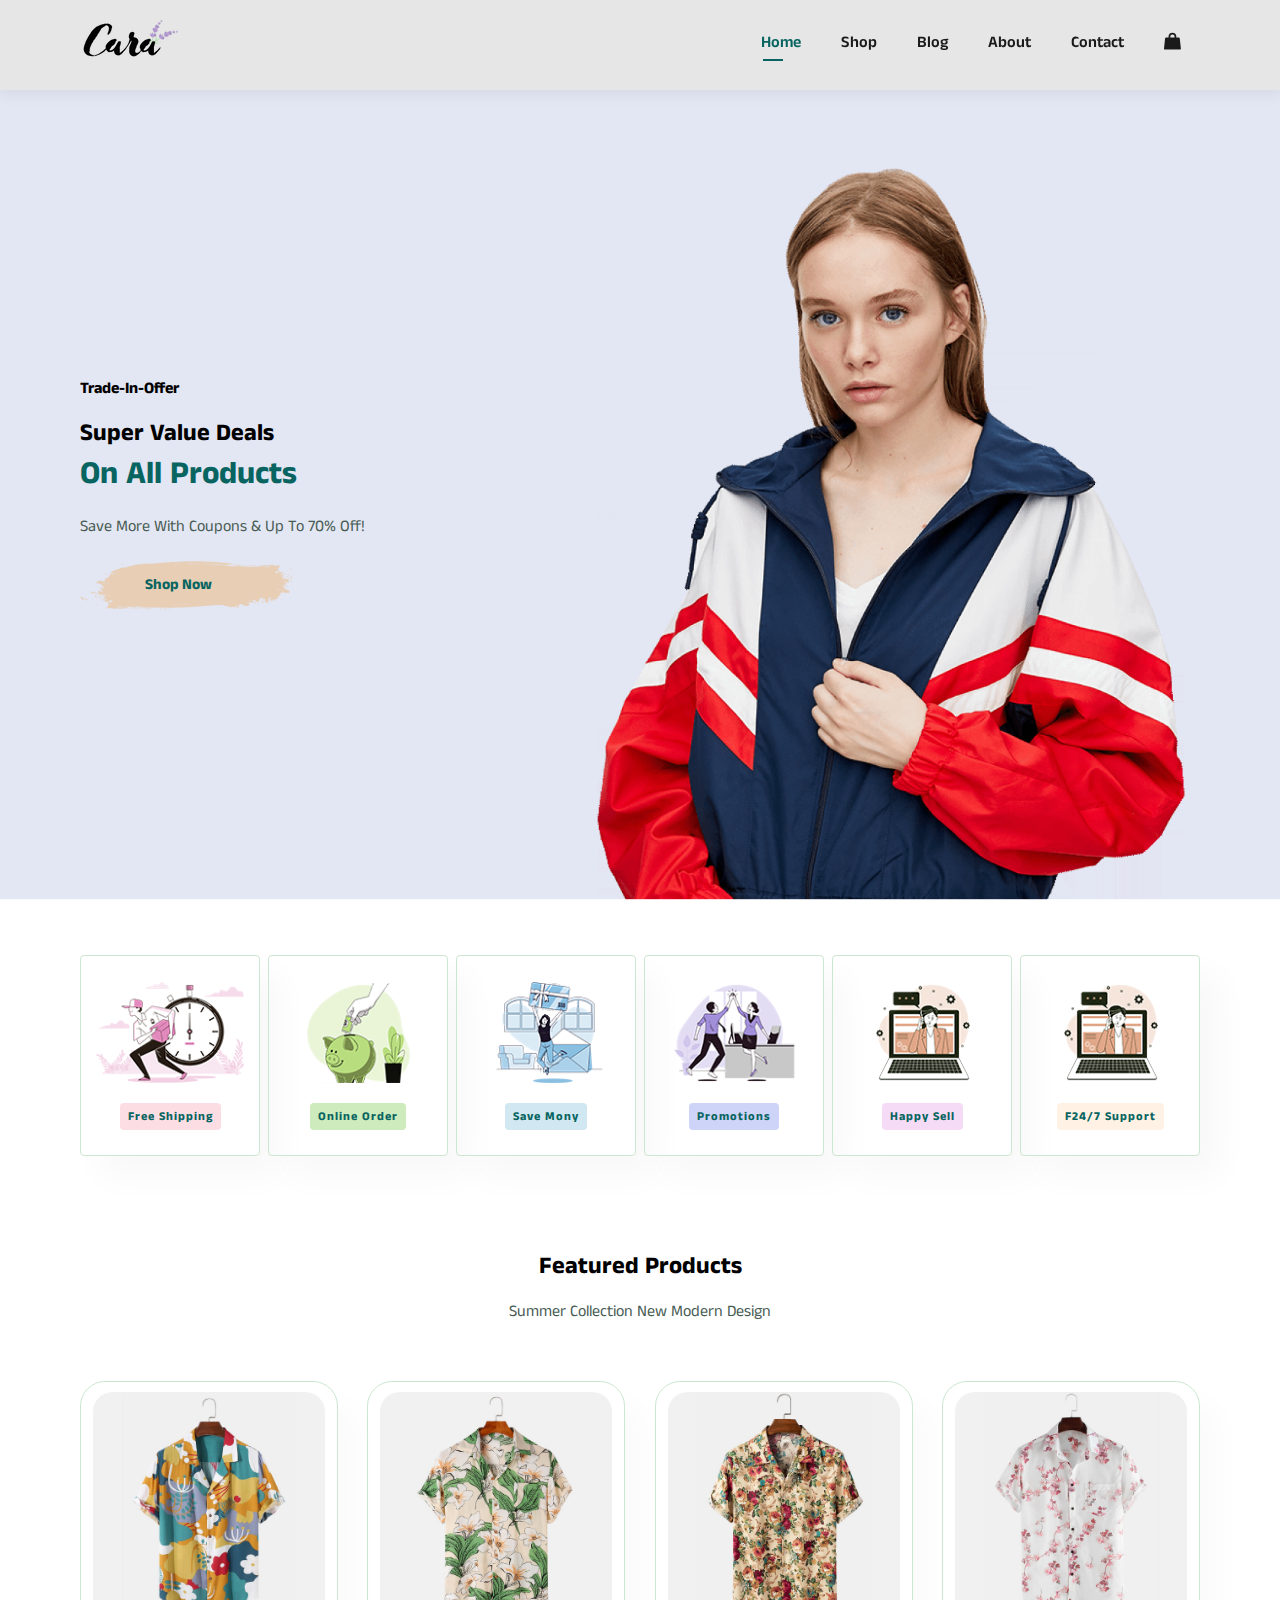
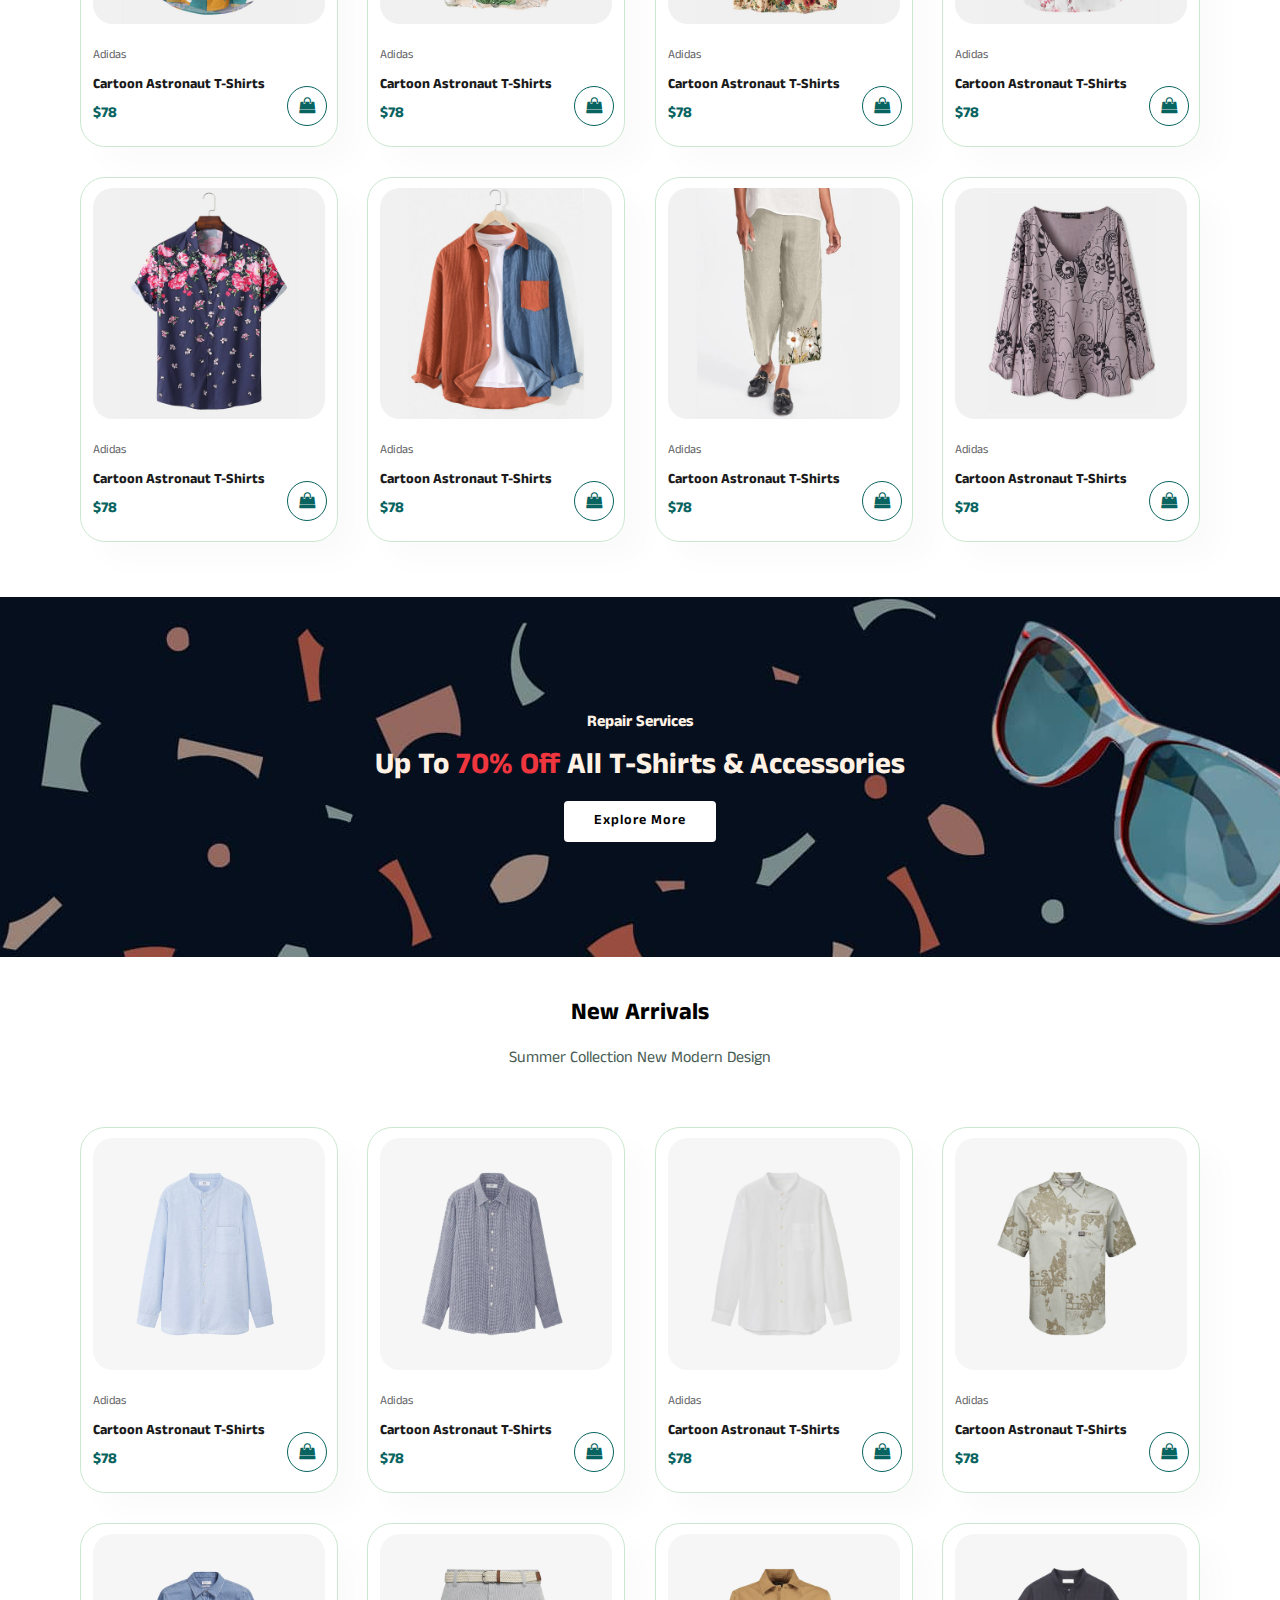
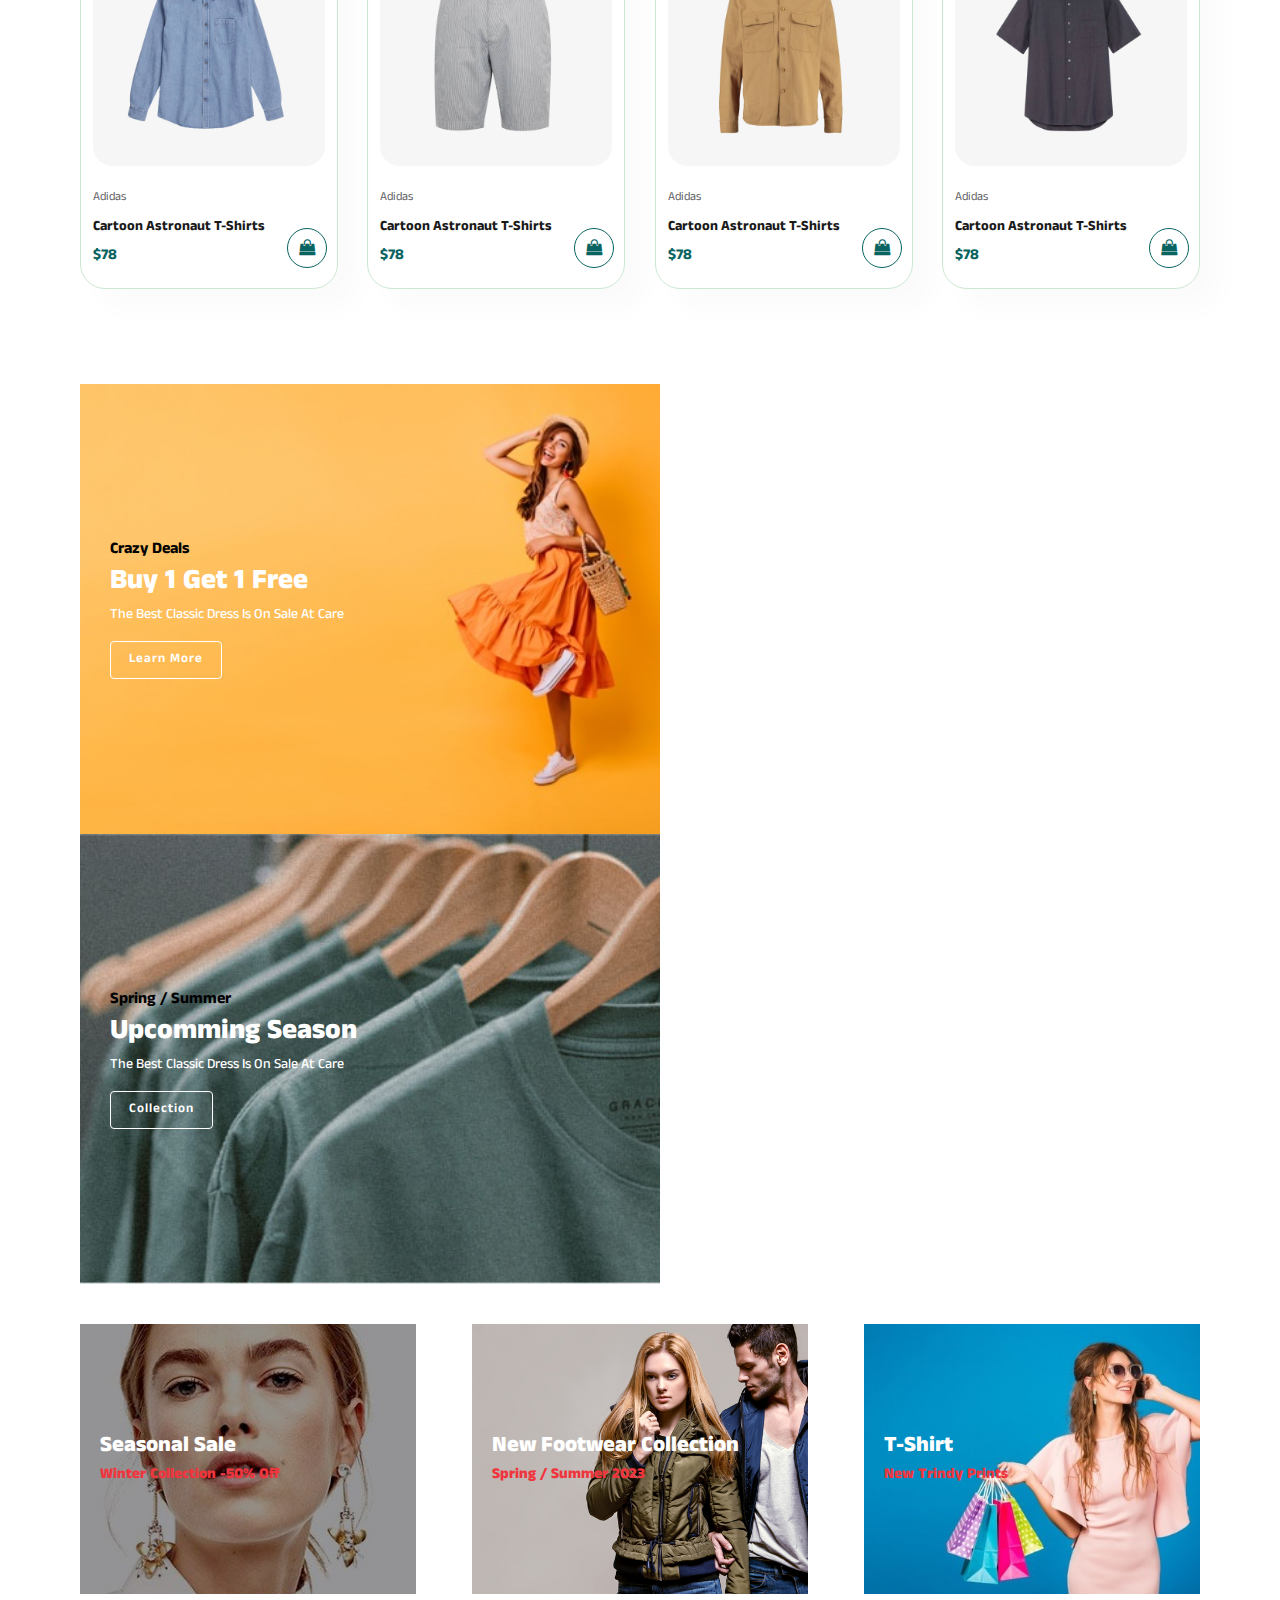
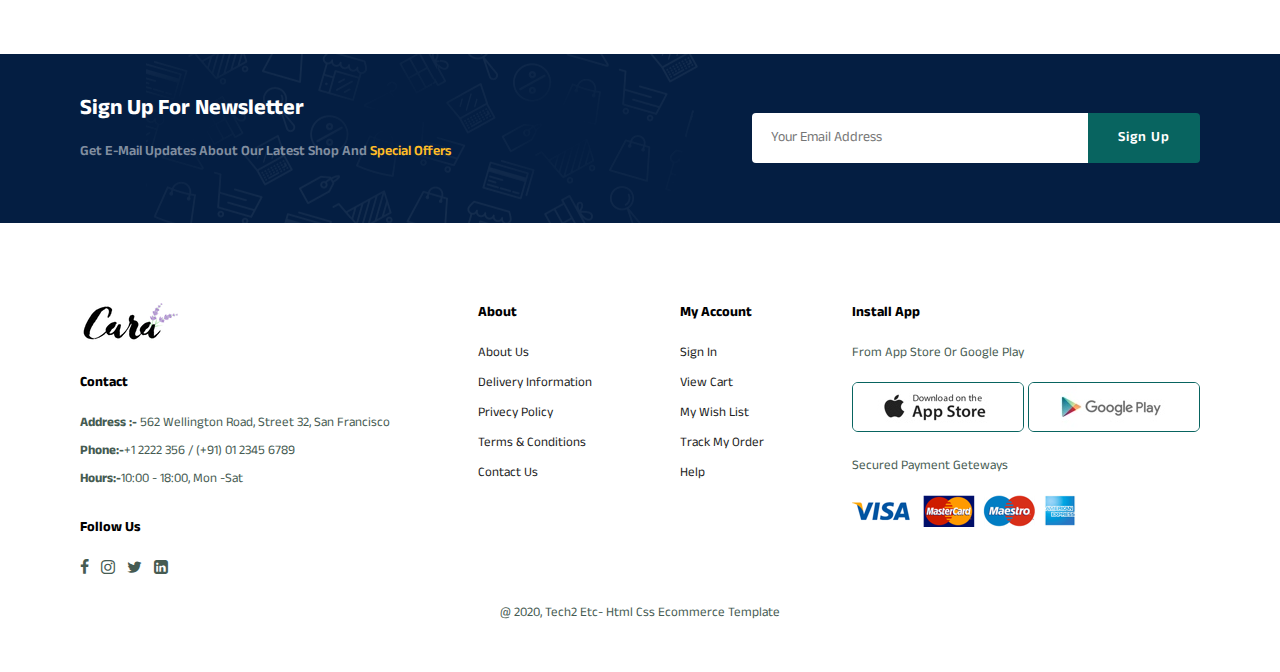
<file: index.html>
<!DOCTYPE html>
<html lang="en">
  <head>
    <meta charset="UTF-8" />
    <meta http-equiv="X-UA-Compatible" content="IE=edge" />
    <meta name="viewport" content="width=device-width, initial-scale=1.0" />
    <title>Ecommerce use js</title>
    <!-- google font -->
    <link
      href="https://fonts.googleapis.com/css2?family=Anek+Telugu:wght@100;200;300;400;500;600;700;800&display=swap"
      rel="stylesheet"
    />
    <!-- iconmoon library -->
    <link rel="stylesheet" href="icomoon/style.css" />
    <link rel="stylesheet" href="css/style.css" />
    <!-- responsive media query -->
    <link rel="stylesheet" href="css/responsive.css" />
  </head>
  <body>
    <!-- Header Section -->
    <section id="header">
      <a href="index.html"
        ><img src="img/logo.png" alt="ecommerce-product"
      /></a>
      <div>
        <ul id="navbar">
          <li><a href="index.html" class="active">home</a></li>
          <li><a href="shop.html">shop</a></li>
          <li><a href="blog.html">blog</a></li>
          <li><a href="about.html">about</a></li>
          <li><a href="contact.html">contact</a></li>
          <li id="lg-bag">
            <a href="cart.html" class="icon-shopping-bag"></a>
          </li>
          <a href="#" id="close"><span class="icon-close"></span></a>
        </ul>
        <div id="mobile">
          <a href="cart.html"><span class="icon-shopping-bag"></span></a>
          <i id="bar" class="icon-outdent"></i>
        </div>
      </div>
    </section>

    <!-- Hero Section -->
    <section id="hero">
      <h4>trade-in-offer</h4>
      <h2>super value deals</h2>
      <h1>on all products</h1>
      <p>save more with coupons & up to 70% off!</p>
      <button>shop now</button>
    </section>

    <!-- Featured Section -->
    <section id="feature" class="section-p1">
      <div class="fe-box">
        <img src="img/features/f2.png" alt="" />
        <h6>free shipping</h6>
      </div>
      <div class="fe-box">
        <img src="img/features/f3.png" alt="" />
        <h6>online order</h6>
      </div>
      <div class="fe-box">
        <img src="img/features/f4.png" alt="" />
        <h6>save mony</h6>
      </div>
      <div class="fe-box">
        <img src="img/features/f5.png" alt="" />
        <h6>promotions</h6>
      </div>
      <div class="fe-box">
        <img src="img/features/f6.png" alt="" />
        <h6>happy sell</h6>
      </div>
      <div class="fe-box">
        <img src="img/features/f6.png" alt="" />
        <h6>f24/7 support</h6>
      </div>
    </section>

    <!-- Featured Product -->
    <section id="product1" class="section-p1">
      <h2>featured products</h2>
      <p>summer collection new modern design</p>
      <div class="pro-container">
        <div class="pro">
          <img src="img/products/f1.jpg" alt="" />
          <div class="des">
            <span>adidas</span>
            <h5>cartoon astronaut t-shirts</h5>
            <div class="star">
              <i class="fa-star"></i>
              <i class="fa-star"></i>
              <i class="fa-star"></i>
              <i class="fa-star"></i>
              <i class="fa-star"></i>
            </div>
            <h4>$78</h4>
          </div>
          <a href="#"><i class="icon-shopping-bag cart"></i></a>
        </div>
        <div class="pro">
          <img src="img/products/f2.jpg" alt="" />
          <div class="des">
            <span>adidas</span>
            <h5>cartoon astronaut t-shirts</h5>
            <div class="star">
              <i class="fa-star"></i>
              <i class="fa-star"></i>
              <i class="fa-star"></i>
              <i class="fa-star"></i>
              <i class="fa-star"></i>
            </div>
            <h4>$78</h4>
          </div>
          <a href="#"><i class="icon-shopping-bag cart"></i></a>
        </div>
        <div class="pro">
          <img src="img/products/f3.jpg" alt="" />
          <div class="des">
            <span>adidas</span>
            <h5>cartoon astronaut t-shirts</h5>
            <div class="star">
              <i class="fa-star"></i>
              <i class="fa-star"></i>
              <i class="fa-star"></i>
              <i class="fa-star"></i>
              <i class="fa-star"></i>
            </div>
            <h4>$78</h4>
          </div>
          <a href="#"><i class="icon-shopping-bag cart"></i></a>
        </div>
        <div class="pro">
          <img src="img/products/f4.jpg" alt="" />
          <div class="des">
            <span>adidas</span>
            <h5>cartoon astronaut t-shirts</h5>
            <div class="star">
              <i class="fa-star"></i>
              <i class="fa-star"></i>
              <i class="fa-star"></i>
              <i class="fa-star"></i>
              <i class="fa-star"></i>
            </div>
            <h4>$78</h4>
          </div>
          <a href="#"><i class="icon-shopping-bag cart"></i></a>
        </div>
        <div class="pro">
          <img src="img/products/f5.jpg" alt="" />
          <div class="des">
            <span>adidas</span>
            <h5>cartoon astronaut t-shirts</h5>
            <div class="star">
              <i class="fa-star"></i>
              <i class="fa-star"></i>
              <i class="fa-star"></i>
              <i class="fa-star"></i>
              <i class="fa-star"></i>
            </div>
            <h4>$78</h4>
          </div>
          <a href="#"><i class="icon-shopping-bag cart"></i></a>
        </div>
        <div class="pro">
          <img src="img/products/f6.jpg" alt="" />
          <div class="des">
            <span>adidas</span>
            <h5>cartoon astronaut t-shirts</h5>
            <div class="star">
              <i class="fa-star"></i>
              <i class="fa-star"></i>
              <i class="fa-star"></i>
              <i class="fa-star"></i>
              <i class="fa-star"></i>
            </div>
            <h4>$78</h4>
          </div>
          <a href="#"><i class="icon-shopping-bag cart"></i></a>
        </div>
        <div class="pro">
          <img src="img/products/f7.jpg" alt="" />
          <div class="des">
            <span>adidas</span>
            <h5>cartoon astronaut t-shirts</h5>
            <div class="star">
              <i class="fa-star"></i>
              <i class="fa-star"></i>
              <i class="fa-star"></i>
              <i class="fa-star"></i>
              <i class="fa-star"></i>
            </div>
            <h4>$78</h4>
          </div>
          <a href="#"><i class="icon-shopping-bag cart"></i></a>
        </div>
        <div class="pro">
          <img src="img/products/f8.jpg" alt="" />
          <div class="des">
            <span>adidas</span>
            <h5>cartoon astronaut t-shirts</h5>
            <div class="star">
              <i class="fa-star"></i>
              <i class="fa-star"></i>
              <i class="fa-star"></i>
              <i class="fa-star"></i>
              <i class="fa-star"></i>
            </div>
            <h4>$78</h4>
          </div>
          <a href="#"><i class="icon-shopping-bag cart"></i></a>
        </div>
      </div>
    </section>

    <!-- Banner Start -->
    <section id="banner" class="section-p1">
      <h4>repair services</h4>
      <h2>up to <span>70% off</span> all t-shirts & accessories</h2>
      <button class="normal">explore more</button>
    </section>

    <!-- New Arraival -->
    <section id="product1" class="section-p1">
      <h2>New Arrivals</h2>
      <p>summer collection new modern design</p>
      <div class="pro-container">
        <div class="pro">
          <img src="img/products/n1.jpg" alt="" />
          <div class="des">
            <span>adidas</span>
            <h5>cartoon astronaut t-shirts</h5>
            <div class="star">
              <i class="fa-star"></i>
              <i class="fa-star"></i>
              <i class="fa-star"></i>
              <i class="fa-star"></i>
              <i class="fa-star"></i>
            </div>
            <h4>$78</h4>
          </div>
          <a href="#"><i class="icon-shopping-bag cart"></i></a>
        </div>
        <div class="pro">
          <img src="img/products/n2.jpg" alt="" />
          <div class="des">
            <span>adidas</span>
            <h5>cartoon astronaut t-shirts</h5>
            <div class="star">
              <i class="fa-star"></i>
              <i class="fa-star"></i>
              <i class="fa-star"></i>
              <i class="fa-star"></i>
              <i class="fa-star"></i>
            </div>
            <h4>$78</h4>
          </div>
          <a href="#"><i class="icon-shopping-bag cart"></i></a>
        </div>
        <div class="pro">
          <img src="img/products/n3.jpg" alt="" />
          <div class="des">
            <span>adidas</span>
            <h5>cartoon astronaut t-shirts</h5>
            <div class="star">
              <i class="fa-star"></i>
              <i class="fa-star"></i>
              <i class="fa-star"></i>
              <i class="fa-star"></i>
              <i class="fa-star"></i>
            </div>
            <h4>$78</h4>
          </div>
          <a href="#"><i class="icon-shopping-bag cart"></i></a>
        </div>
        <div class="pro">
          <img src="img/products/n4.jpg" alt="" />
          <div class="des">
            <span>adidas</span>
            <h5>cartoon astronaut t-shirts</h5>
            <div class="star">
              <i class="fa-star"></i>
              <i class="fa-star"></i>
              <i class="fa-star"></i>
              <i class="fa-star"></i>
              <i class="fa-star"></i>
            </div>
            <h4>$78</h4>
          </div>
          <a href="#"><i class="icon-shopping-bag cart"></i></a>
        </div>
        <div class="pro">
          <img src="img/products/n5.jpg" alt="" />
          <div class="des">
            <span>adidas</span>
            <h5>cartoon astronaut t-shirts</h5>
            <div class="star">
              <i class="fa-star"></i>
              <i class="fa-star"></i>
              <i class="fa-star"></i>
              <i class="fa-star"></i>
              <i class="fa-star"></i>
            </div>
            <h4>$78</h4>
          </div>
          <a href="#"><i class="icon-shopping-bag cart"></i></a>
        </div>
        <div class="pro">
          <img src="img/products/n6.jpg" alt="" />
          <div class="des">
            <span>adidas</span>
            <h5>cartoon astronaut t-shirts</h5>
            <div class="star">
              <i class="fa-star"></i>
              <i class="fa-star"></i>
              <i class="fa-star"></i>
              <i class="fa-star"></i>
              <i class="fa-star"></i>
            </div>
            <h4>$78</h4>
          </div>
          <a href="#"><i class="icon-shopping-bag cart"></i></a>
        </div>
        <div class="pro">
          <img src="img/products/n7.jpg" alt="" />
          <div class="des">
            <span>adidas</span>
            <h5>cartoon astronaut t-shirts</h5>
            <div class="star">
              <i class="fa-star"></i>
              <i class="fa-star"></i>
              <i class="fa-star"></i>
              <i class="fa-star"></i>
              <i class="fa-star"></i>
            </div>
            <h4>$78</h4>
          </div>
          <a href="#"><i class="icon-shopping-bag cart"></i></a>
        </div>
        <div class="pro">
          <img src="img/products/n8.jpg" alt="" />
          <div class="des">
            <span>adidas</span>
            <h5>cartoon astronaut t-shirts</h5>
            <div class="star">
              <i class="fa-star"></i>
              <i class="fa-star"></i>
              <i class="fa-star"></i>
              <i class="fa-star"></i>
              <i class="fa-star"></i>
            </div>
            <h4>$78</h4>
          </div>
          <a href="#"><i class="icon-shopping-bag cart"></i></a>
        </div>
      </div>
    </section>

    <!-- sm banner -->
    <section id="sm-banner" class="section-p1">
      <div class="banner-box">
        <h4>crazy deals</h4>
        <h2>buy 1 get 1 free</h2>
        <span>the best classic dress is on sale at care</span>
        <button class="white">learn more</button>
      </div>
      <div class="banner-box banner-box2">
        <h4>spring / summer</h4>
        <h2>upcomming season</h2>
        <span>the best classic dress is on sale at care</span>
        <button class="white">collection</button>
      </div>
    </section>

    <!-- banner-3 -->
    <section id="banner3">
      <div class="banner-box">
        <h2>seasonal sale</h2>
        <h3>winter collection -50% off</h3>
      </div>

      <div class="banner-box banner-box2">
        <h2>new footwear collection</h2>
        <h3>spring / summer 2023</h3>
      </div>
      <div class="banner-box banner-box3">
        <h2>t-shirt</h2>
        <h3>new trindy prints</h3>
      </div>
    </section>

    <!-- News Letter -->
    <section id="newsletter" class="section-p1 section-m1">
      <div class="newstext">
        <h2>sign up for newsletter</h2>
        <p>
          get e-mail updates about our latest shop and
          <span>special offers</span>
        </p>
      </div>
      <div class="form">
        <input type="text" placeholder="your email address" />
        <button class="normal">sign up</button>
      </div>
    </section>

    <!-- footer section -->
    <footer class="section-p1">
      <div class="col">
        <img class="logo" src="img/logo.png" alt="ecommerce-logo" />
        <h4>contact</h4>
        <p>
          <strong> address :- </strong> 562 wellington road, street 32, san
          francisco
        </p>
        <p><strong>phone:-</strong>+1 2222 356 / (+91) 01 2345 6789</p>
        <p><strong>hours:-</strong>10:00 - 18:00, mon -sat</p>
        <div class="follow">
          <h4>follow us</h4>
          <span class="icon-facebook-f"> </span>
          <span class="icon-instagram"> </span>
          <span class="icon-twitter"> </span>
          <span class="icon-linkedin-square"> </span>
        </div>
      </div>
      <div class="col">
        <h4>about</h4>
        <a href="#">about us</a>
        <a href="#">delivery information</a>
        <a href="#">privecy policy</a>
        <a href="#">terms & conditions</a>
        <a href="#">contact us</a>
      </div>
      <div class="col">
        <h4>my account</h4>
        <a href="#">sign in</a>
        <a href="#">view cart</a>
        <a href="#">my wish list</a>
        <a href="#"> track my order</a>
        <a href="#"> help </a>
      </div>
      <div class="col install">
        <h4>install app</h4>
        <p>from app store or google play</p>
        <div class="row">
          <img src="/img/pay/app.jpg" alt="" />
          <img src="/img/pay/play.jpg" alt="" />
        </div>
        <p>Secured Payment geteways</p>
        <img src="/img/pay/pay.png" alt="" />
      </div>
      <div class="copyright">
        <p>@ 2020,  tech2 etc- html css ecommerce template</p>
      </div>
    </footer>

    <script src="js/main.js"></script>
  </body>
</html>
</file>
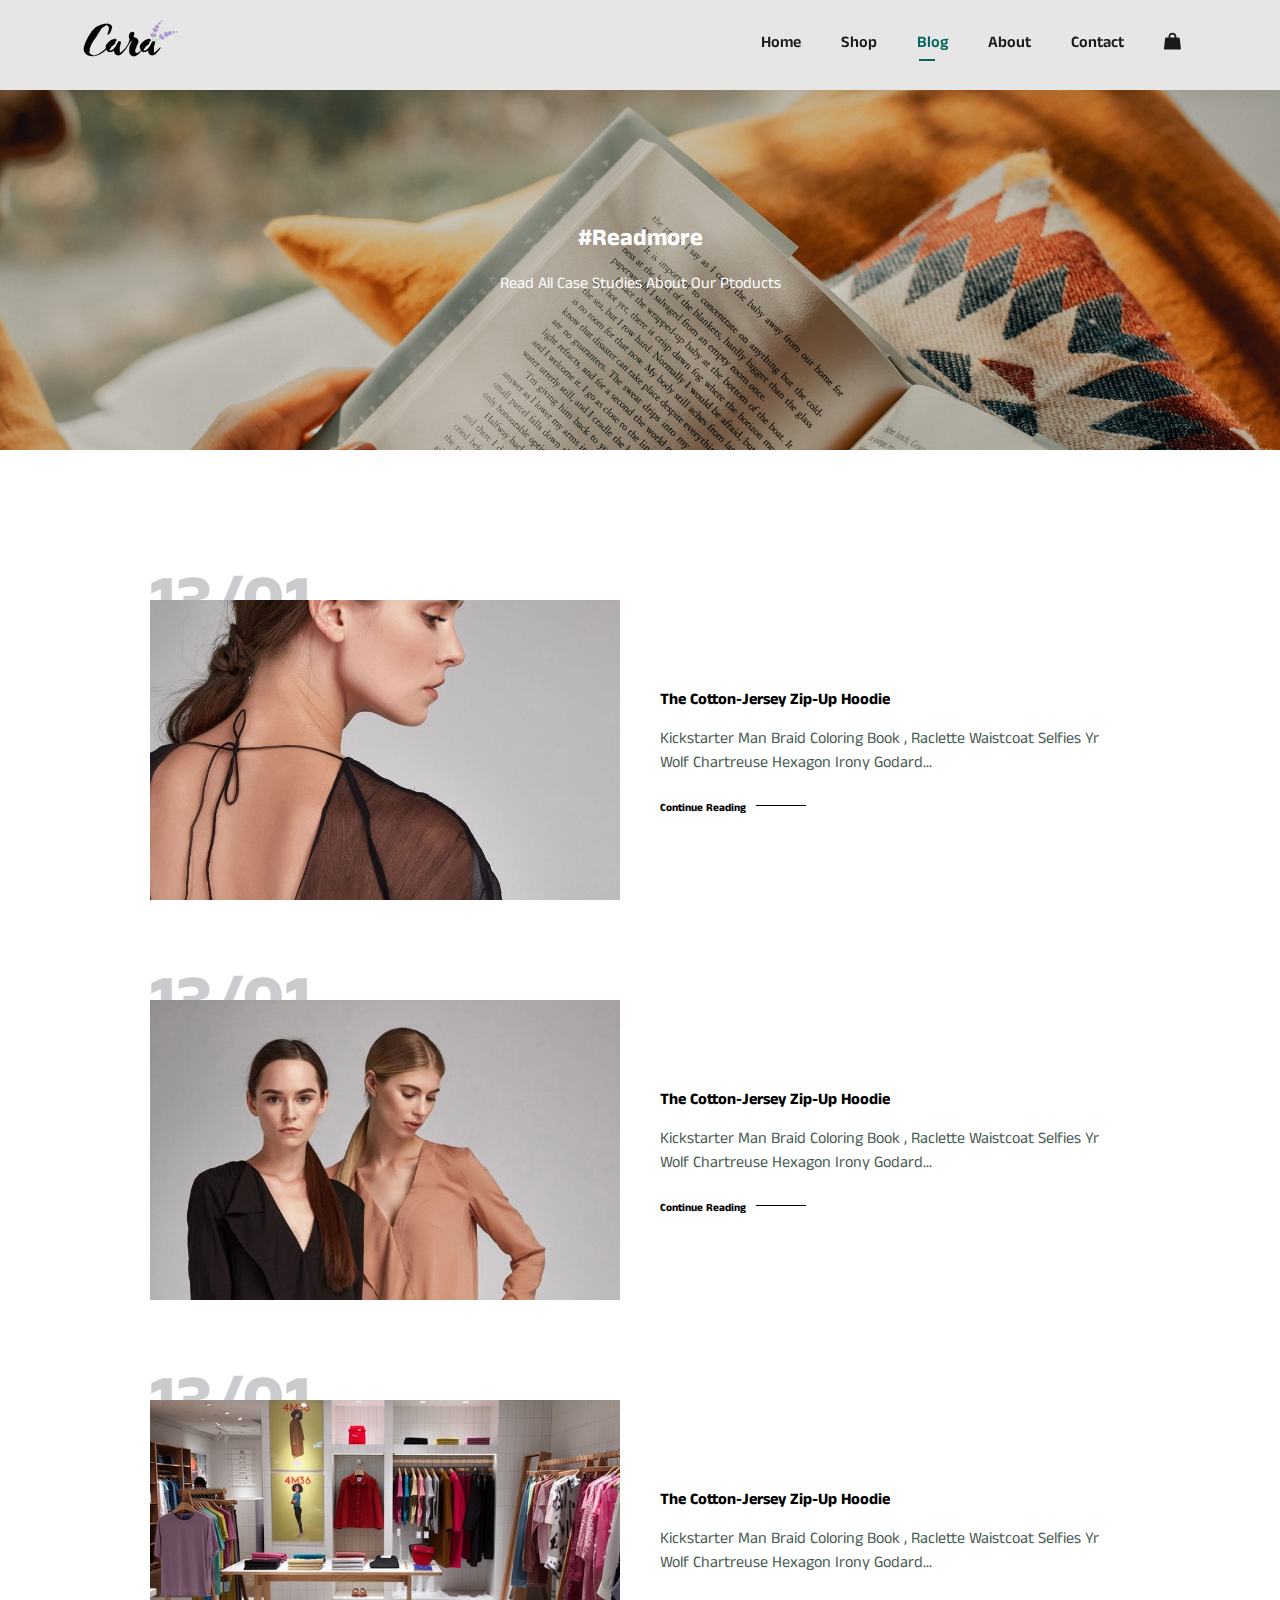
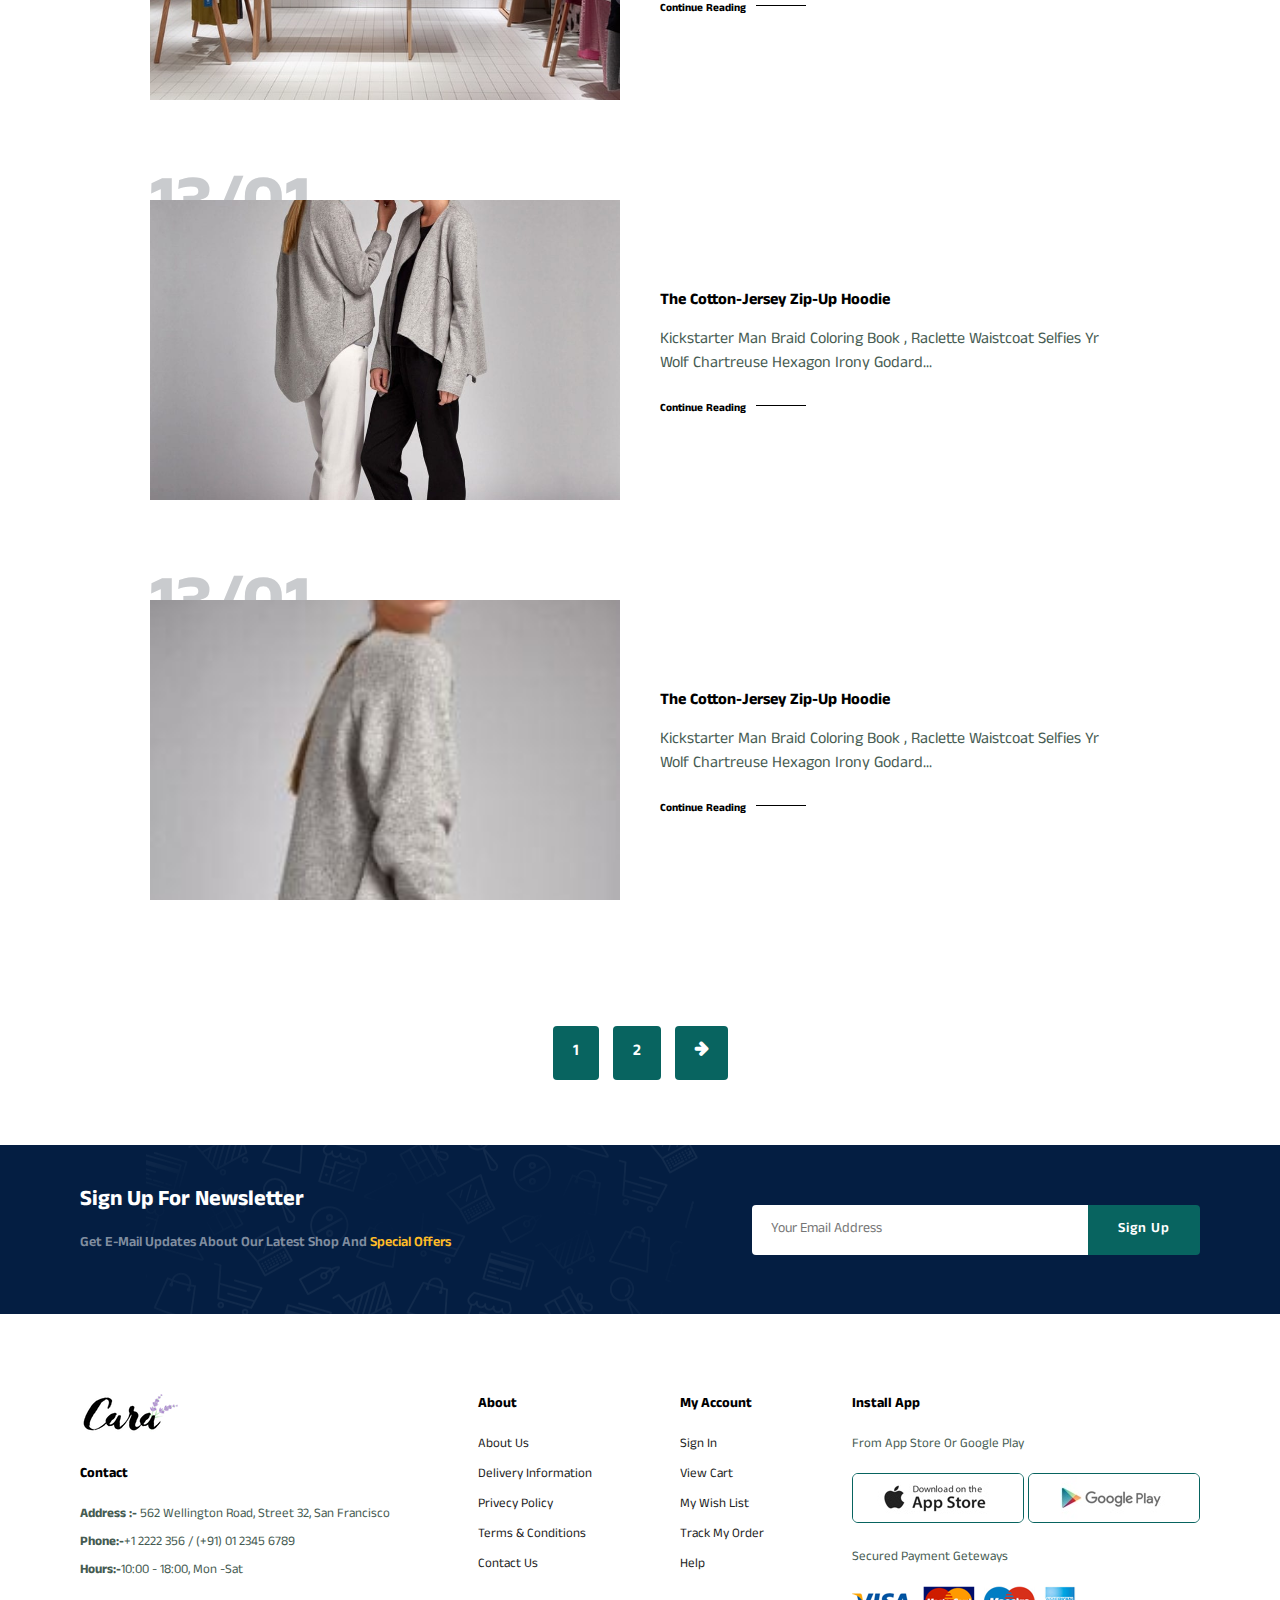
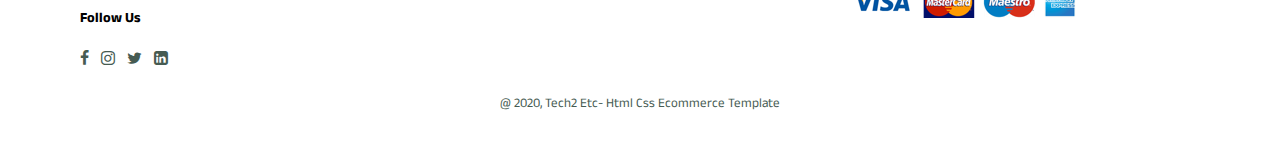
<file: blog.html>
<!DOCTYPE html>
<html lang="en">
  <head>
    <meta charset="UTF-8" />
    <meta http-equiv="X-UA-Compatible" content="IE=edge" />
    <meta name="viewport" content="width=device-width, initial-scale=1.0" />
    <title>Ecommerce use js</title>
    <!-- google font -->
    <link
      href="https://fonts.googleapis.com/css2?family=Anek+Telugu:wght@100;200;300;400;500;600;700;800&display=swap"
      rel="stylesheet"
    />
    <!-- iconmoon library -->
    <link rel="stylesheet" href="icomoon/style.css" />
    <link rel="stylesheet" href="css/style.css" />
    <link rel="stylesheet" href="css/shop.css" />
    <!-- responsive media query -->
    <link rel="stylesheet" href="css/responsive.css" />
  </head>
  <body>
    <!-- Header Section -->
    <section id="header">
      <a href="index.html"
        ><img src="img/logo.png" alt="ecommerce-product"
      /></a>
      <div>
        <ul id="navbar">
          <li><a href="index.html">home</a></li>
          <li><a href="shop.html">shop</a></li>
          <li><a class="active" href="blog.html">blog</a></li>
          <li><a href="about.html">about</a></li>
          <li><a href="contact.html">contact</a></li>
          <li id="lg-bag">
            <a href="cart.html" class="icon-shopping-bag"></a>
          </li>
          <a href="#" id="close"><span class="icon-close"></span></a>
        </ul>
        <div id="mobile">
          <a href="cart.html"><span class="icon-shopping-bag"></span></a>
          <i id="bar" class="icon-outdent"></i>
        </div>
      </div>
    </section>

    <!-- Hero Section -->
    <section id="page-header" class="blog-header">
      <h2>#readmore</h2>
      <p>read all case studies about our ptoducts</p>
    </section>

    <!-- blog content -->
    <section id="blog">
      <div class="blog-box">
        <div class="blog-img">
          <img src="img/blog/b1.jpg" alt="blog-01" />
        </div>
        <div class="blog-details">
          <h4>the cotton-jersey zip-up hoodie</h4>
          <p>
            kickstarter man braid coloring book , raclette waistcoat selfies yr
            wolf chartreuse hexagon irony godard...
          </p>
          <a href="#">continue reading</a>
        </div>
        <h1>13/01</h1>
      </div>
      <div class="blog-box">
        <div class="blog-img">
          <img src="img/blog/b2.jpg" alt="blog-02" />
        </div>
        <div class="blog-details">
          <h4>the cotton-jersey zip-up hoodie</h4>
          <p>
            kickstarter man braid coloring book , raclette waistcoat selfies yr
            wolf chartreuse hexagon irony godard...
          </p>
          <a href="#">continue reading</a>
        </div>
        <h1>13/01 </h1>
      </div>
      <div class="blog-box">
        <div class="blog-img">
          <img src="img/blog/b3.jpg" alt="blog-03" />
        </div>
        <div class="blog-details">
          <h4>the cotton-jersey zip-up hoodie</h4>
          <p>
            kickstarter man braid coloring book , raclette waistcoat selfies yr
            wolf chartreuse hexagon irony godard...
          </p>
          <a href="#">continue reading</a>
        </div>
        <h1>13/01</h1>
      </div>
      <div class="blog-box">
        <div class="blog-img">
          <img src="img/blog/b4.jpg" alt="blog-04" />
        </div>
        <div class="blog-details">
          <h4>the cotton-jersey zip-up hoodie</h4>
          <p>
            kickstarter man braid coloring book , raclette waistcoat selfies yr
            wolf chartreuse hexagon irony godard...
          </p>
          <a href="#">continue reading</a>
        </div>
        <h1>13/01</h1>
      </div>
      <div class="blog-box">
        <div class="blog-img">
          <img src="img/blog/b5.jpg" alt="blog-05" />
        </div>
        <div class="blog-details">
          <h4>the cotton-jersey zip-up hoodie</h4>
          <p>
            kickstarter man braid coloring book , raclette waistcoat selfies yr
            wolf chartreuse hexagon irony godard...
          </p>
          <a href="#">continue reading</a>
        </div>
        <h1>13/01</h1>
      </div>
    </section>

    <!-- Pagination -->
    <section id="pagination" class="section-p1">
      <a href="#">1</a>
      <a href="#">2</a>
      <a href="#"><span class="icon-arrow-right"></span></a>
    </section>

    <!-- News Letter -->
    <section id="newsletter" class="section-p1 section-m1">
      <div class="newstext">
        <h2>sign up for newsletter</h2>
        <p>
          get e-mail updates about our latest shop and
          <span>special offers</span>
        </p>
      </div>
      <div class="form">
        <input type="text" placeholder="your email address" />
        <button class="normal">sign up</button>
      </div>
    </section>

    <!-- footer section -->
    <footer class="section-p1">
      <div class="col">
        <img class="logo" src="img/logo.png" alt="ecommerce-logo" />
        <h4>contact</h4>
        <p>
          <strong> address :- </strong> 562 wellington road, street 32, san
          francisco
        </p>
        <p><strong>phone:-</strong>+1 2222 356 / (+91) 01 2345 6789</p>
        <p><strong>hours:-</strong>10:00 - 18:00, mon -sat</p>
        <div class="follow">
          <h4>follow us</h4>
          <span class="icon-facebook-f"> </span>
          <span class="icon-instagram"> </span>
          <span class="icon-twitter"> </span>
          <span class="icon-linkedin-square"> </span>
        </div>
      </div>
      <div class="col">
        <h4>about</h4>
        <a href="#">about us</a>
        <a href="#">delivery information</a>
        <a href="#">privecy policy</a>
        <a href="#">terms & conditions</a>
        <a href="#">contact us</a>
      </div>
      <div class="col">
        <h4>my account</h4>
        <a href="#">sign in</a>
        <a href="#">view cart</a>
        <a href="#">my wish list</a>
        <a href="#"> track my order</a>
        <a href="#"> help </a>
      </div>
      <div class="col install">
        <h4>install app</h4>
        <p>from app store or google play</p>
        <div class="row">
          <img src="img/pay/app.jpg" alt="" />
          <img src="img/pay/play.jpg" alt="" />
        </div>
        <p>Secured Payment geteways</p>
        <img src="img/pay/pay.png" alt="" />
      </div>
      <div class="copyright">
        <p>@ 2020, tech2 etc- html css ecommerce template</p>
      </div>
    </footer>

    <script src="js/main.js"></script>
  </body>
</html>
</file>
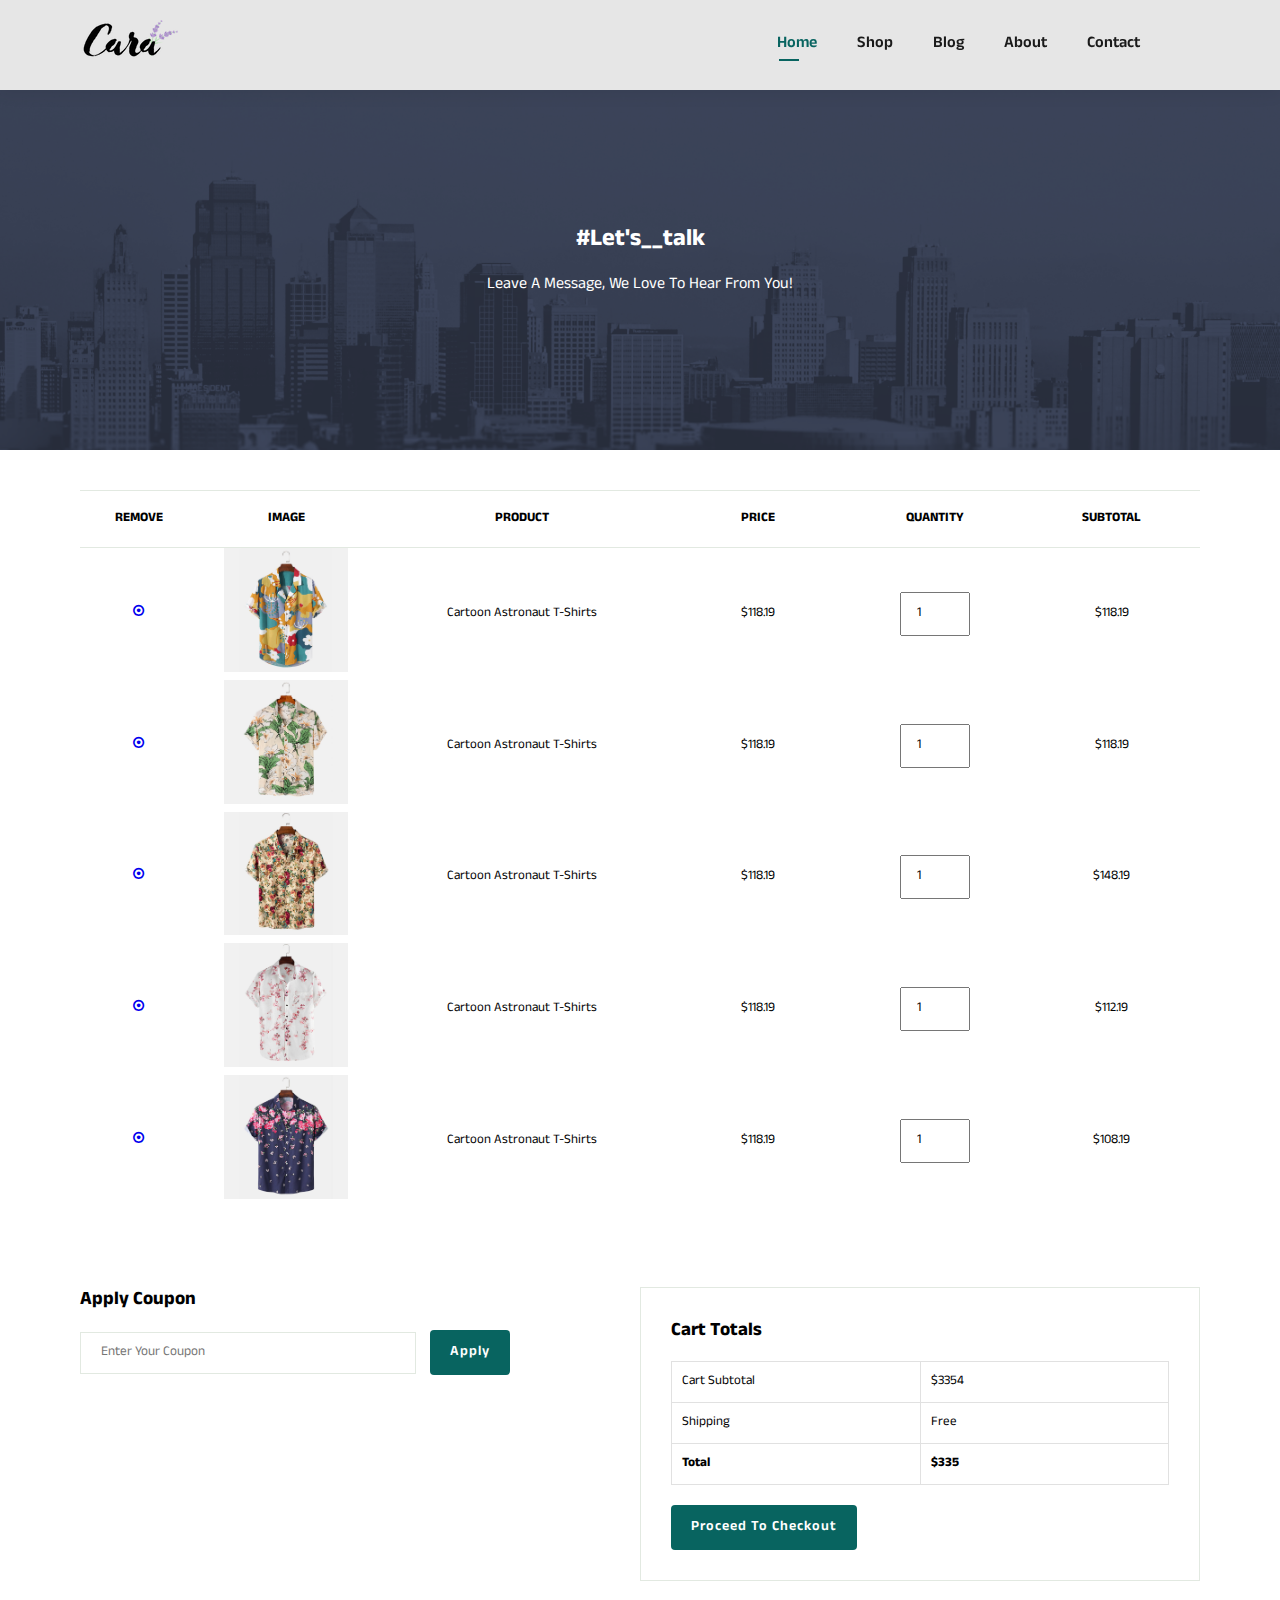
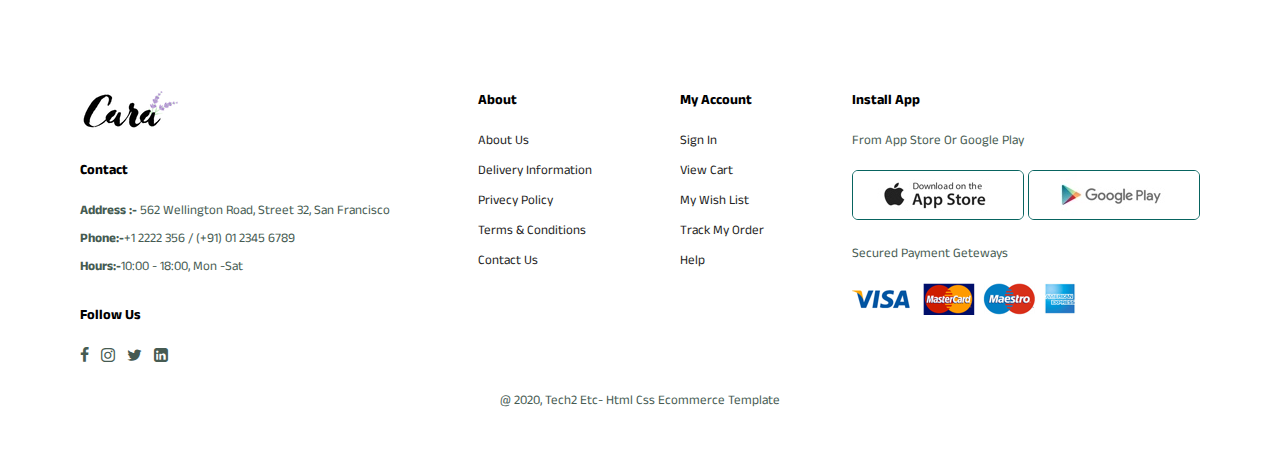
<file: cart.html>
<!DOCTYPE html>
<html lang="en">
  <head>
    <meta charset="UTF-8" />
    <meta http-equiv="X-UA-Compatible" content="IE=edge" />
    <meta name="viewport" content="width=device-width, initial-scale=1.0" />
    <title>Ecommerce use js</title>
    <!-- google font -->
    <link
      href="https://fonts.googleapis.com/css2?family=Anek+Telugu:wght@100;200;300;400;500;600;700;800&display=swap"
      rel="stylesheet"
    />
    <!-- iconmoon library -->
    <link rel="stylesheet" href="icomoon/style.css" />
    <link rel="stylesheet" href="css/style.css" />
    <link rel="stylesheet" href="css/shop.css" />
    <!-- responsive media query -->
    <link rel="stylesheet" href="css/responsive.css" />
  </head>
  <body>
    <!-- Header Section -->
    <section id="header">
      <a href="index.html"
        ><img src="img/logo.png" alt="ecommerce-product"
      /></a>
      <div>
        <ul id="navbar">
          <li><a href="index.html" class="active">home</a></li>
          <li><a href="shop.html">shop</a></li>
          <li><a href="blog.html">blog</a></li>
          <li><a href="about.html">about</a></li>
          <li><a href="contact.html">contact</a></li>
          <li id="lg-bag">
            <a class="active" href="cart.html" class="icon-shopping-bag"></a>
          </li>
          <a href="#" id="close"><span class="icon-close"></span></a>
        </ul>
        <div id="mobile">
          <a href="cart.html"><span class="icon-shopping-bag"></span></a>
          <i id="bar" class="icon-outdent"></i>
        </div>
      </div>
    </section>

    <!-- Hero Section -->
    <section id="page-header" class="about-header">
      <h2>#let's__talk</h2>
      <p>leave a message, we love to hear from you!</p>
    </section>

    <!-- cart section -->
    <section id="cart" class="section-p1">
      <table width="100%">
        <thead>
          <tr>
            <td>remove</td>
            <td>image</td>
            <td>product</td>
            <td>price</td>
            <td>quantity</td>
            <td>subtotal</td>
          </tr>
        </thead>

        <tbody>
          <tr>
            <td>
              <a href="#"> <i class="icon-dot-circle-o"></i></a>
            </td>
            <td><img src="img/products/f1.jpg" alt="" /></td>
            <td>cartoon astronaut t-shirts</td>
            <td>$118.19</td>
            <td><input type="number" value="1" /></td>
            <td>$118.19</td>
          </tr>
          <tr>
            <td>
              <a href="#"> <i class="icon-dot-circle-o"></i></a>
            </td>
            <td><img src="img/products/f2.jpg" alt="" /></td>
            <td>cartoon astronaut t-shirts</td>
            <td>$118.19</td>
            <td><input type="number" value="1" /></td>
            <td>$118.19</td>
          </tr>
          <tr>
            <td>
              <a href="#"> <i class="icon-dot-circle-o"></i></a>
            </td>
            <td><img src="img/products/f3.jpg" alt="" /></td>
            <td>cartoon astronaut t-shirts</td>
            <td>$118.19</td>
            <td><input type="number" value="1" /></td>
            <td>$148.19</td>
          </tr>
          <tr>
            <td>
              <a href="#"> <i class="icon-dot-circle-o"></i></a>
            </td>
            <td><img src="img/products/f4.jpg" alt="" /></td>
            <td>cartoon astronaut t-shirts</td>
            <td>$118.19</td>
            <td><input type="number" value="1" /></td>
            <td>$112.19</td>
          </tr>
          <tr>
            <td>
              <a href="#"> <i class="icon-dot-circle-o"></i></a>
            </td>
            <td><img src="img/products/f5.jpg" alt="" /></td>
            <td>cartoon astronaut t-shirts</td>
            <td>$118.19</td>
            <td><input type="number" value="1" /></td>
            <td>$108.19</td>
          </tr>
        </tbody>
      </table>
    </section>

    <section id="cart-add" class="section-p1">
      <div id="coupn">
        <h3>apply coupon</h3>
        <div>
          <input type="text" placeholder="enter your coupon" />
          <button class="normal">apply</button>
        </div>
      </div>
      <div id="subtotal">
        <h3>cart totals</h3>
        <table>
          <tr>
            <td>cart subtotal</td>
            <td>$3354</td>
          </tr>
          <tr>
            <td>shipping</td>
            <td>free</td>
          </tr>

          <tr>
            <td><strong>total</strong></td>
            <td><strong>$335</strong></td>
          </tr>
        </table>
        <button class="normal">proceed to checkout</button>
      </div>
    </section>

    <!-- footer section -->
    <footer class="section-p1">
      <div class="col">
        <img class="logo" src="img/logo.png" alt="ecommerce-logo" />
        <h4>contact</h4>
        <p>
          <strong> address :- </strong> 562 wellington road, street 32, san
          francisco
        </p>
        <p><strong>phone:-</strong>+1 2222 356 / (+91) 01 2345 6789</p>
        <p><strong>hours:-</strong>10:00 - 18:00, mon -sat</p>
        <div class="follow">
          <h4>follow us</h4>
          <span class="icon-facebook-f"> </span>
          <span class="icon-instagram"> </span>
          <span class="icon-twitter"> </span>
          <span class="icon-linkedin-square"> </span>
        </div>
      </div>
      <div class="col">
        <h4>about</h4>
        <a href="#">about us</a>
        <a href="#">delivery information</a>
        <a href="#">privecy policy</a>
        <a href="#">terms & conditions</a>
        <a href="#">contact us</a>
      </div>
      <div class="col">
        <h4>my account</h4>
        <a href="#">sign in</a>
        <a href="#">view cart</a>
        <a href="#">my wish list</a>
        <a href="#"> track my order</a>
        <a href="#"> help </a>
      </div>
      <div class="col install">
        <h4>install app</h4>
        <p>from app store or google play</p>
        <div class="row">
          <img src="img/pay/app.jpg" alt="" />
          <img src="img/pay/play.jpg" alt="" />
        </div>
        <p>Secured Payment geteways</p>
        <img src="img/pay/pay.png" alt="" />
      </div>
      <div class="copyright">
        <p>@ 2020, tech2 etc- html css ecommerce template</p>
      </div>
    </footer>

    <script src="js/main.js"></script>
  </body>
</html>
</file>
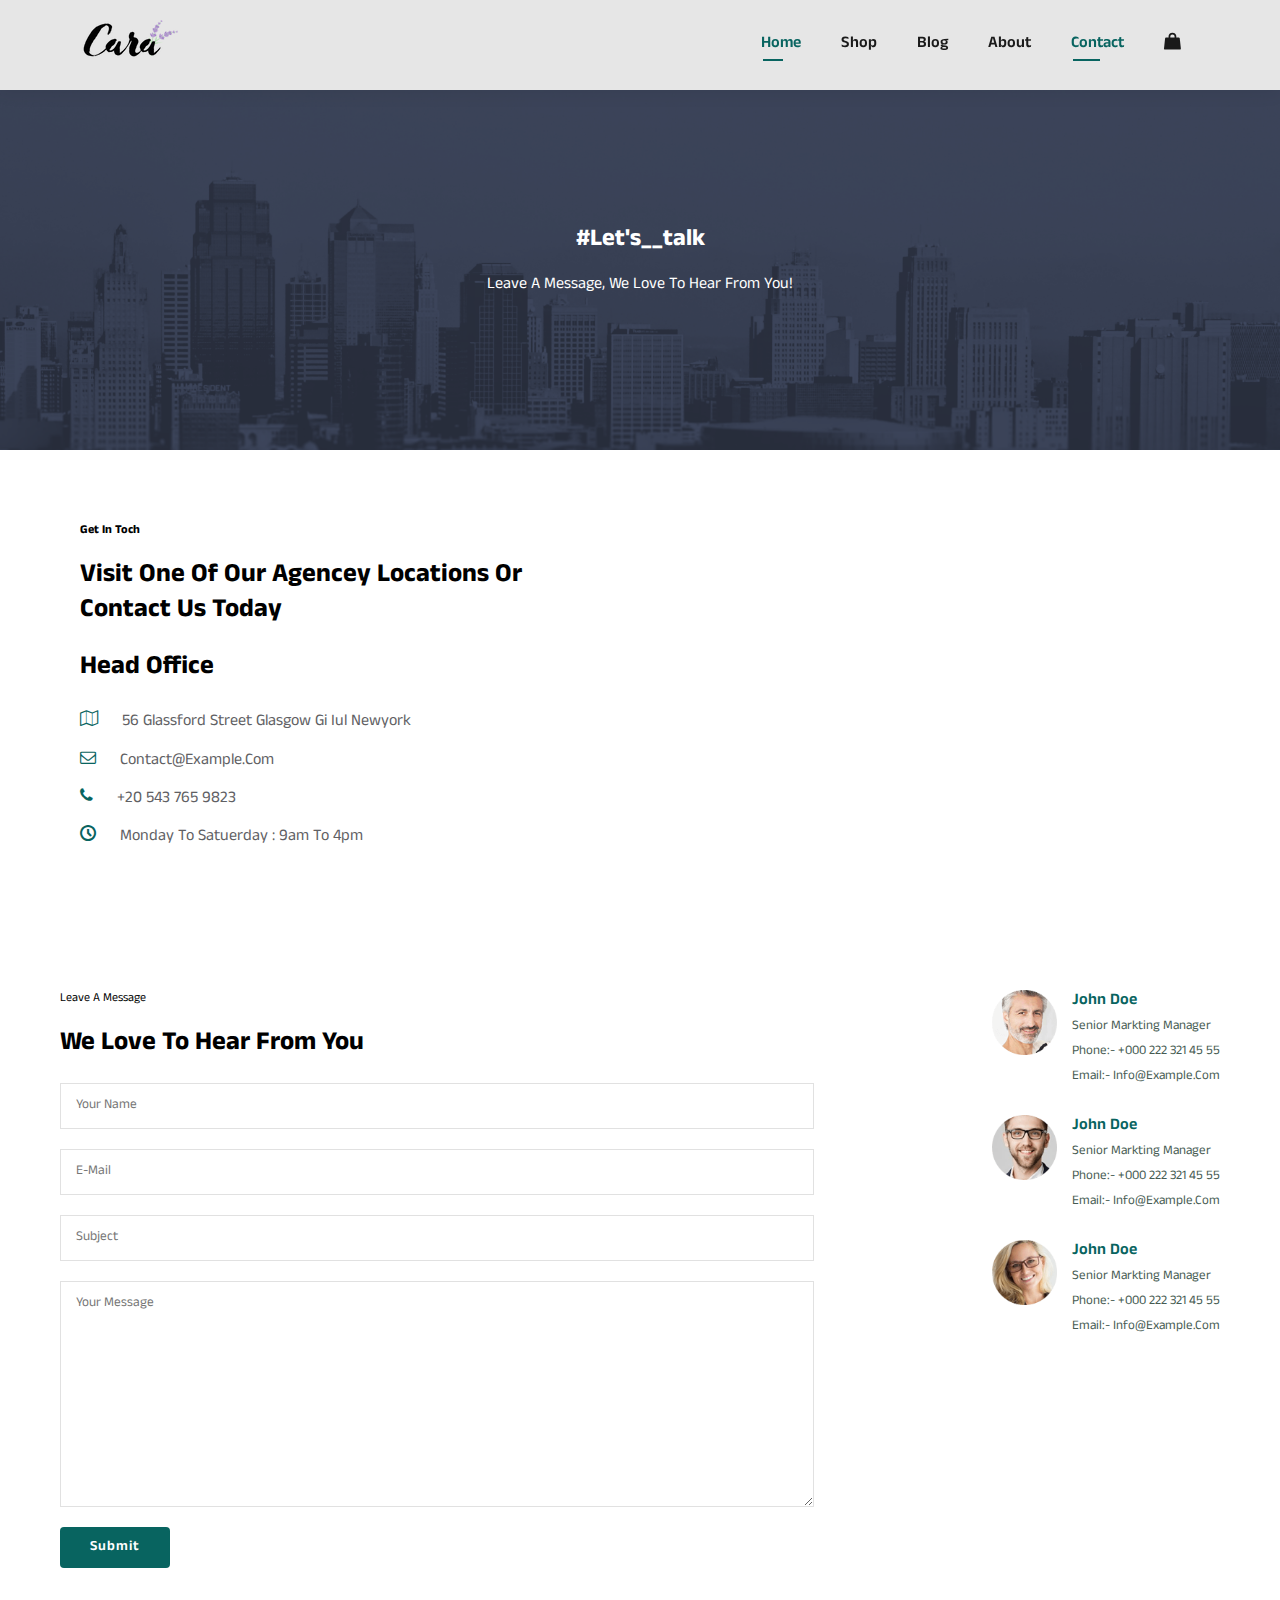
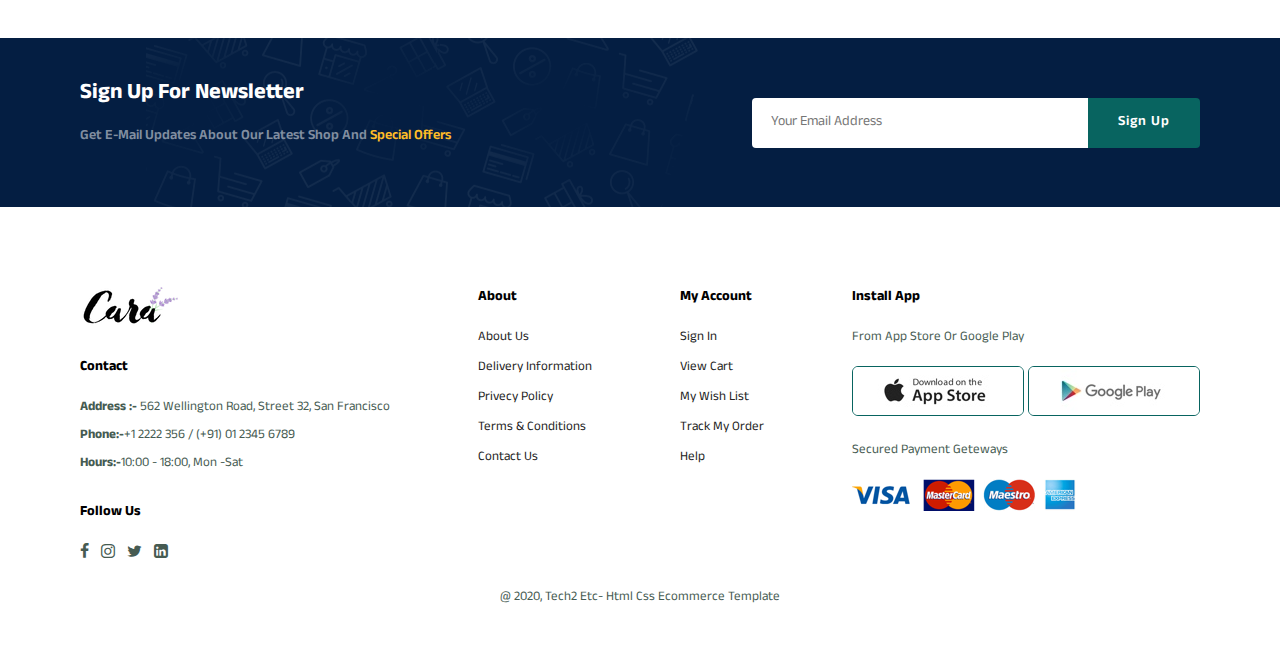
<file: contact.html>
<!DOCTYPE html>
<html lang="en">
  <head>
    <meta charset="UTF-8" />
    <meta http-equiv="X-UA-Compatible" content="IE=edge" />
    <meta name="viewport" content="width=device-width, initial-scale=1.0" />
    <title>Ecommerce use js</title>
    <!-- google font -->
    <link
      href="https://fonts.googleapis.com/css2?family=Anek+Telugu:wght@100;200;300;400;500;600;700;800&display=swap"
      rel="stylesheet"
    />
    <!-- iconmoon library -->
    <link rel="stylesheet" href="icomoon/style.css" />
    <link rel="stylesheet" href="css/style.css" />
    <link rel="stylesheet" href="css/shop.css" />
    <!-- responsive media query -->
    <link rel="stylesheet" href="css/responsive.css" />
  </head>
  <body>
    <!-- Header Section -->
    <section id="header">
      <a href="index.html"
        ><img src="img/logo.png" alt="ecommerce-product"
      /></a>
      <div>
        <ul id="navbar">
          <li><a href="index.html" class="active">home</a></li>
          <li><a href="shop.html">shop</a></li>
          <li><a href="blog.html">blog</a></li>
          <li><a href="about.html">about</a></li>
          <li><a class="active" href="contact.html">contact</a></li>
          <li id="lg-bag">
            <a href="cart.html" class="icon-shopping-bag"></a>
          </li>
          <a href="#" id="close"><span class="icon-close"></span></a>
        </ul>
        <div id="mobile">
          <a href="cart.html"><span class="icon-shopping-bag"></span></a>
          <i id="bar" class="icon-outdent"></i>
        </div>
      </div>
    </section>

    <!-- Hero Section -->
    <section id="page-header" class="about-header">
      <h2>#let's__talk</h2>
      <p>leave a message, we love to hear from you!</p>
    </section>

    <!-- contact details -->
    <section id="contact-details" class="section-p1">
      <div class="details">
        <h5>get in toch</h5>
        <h2>visit one of our agencey locations or contact us today</h2>
        <h3>head office</h3>
        <div>
          <li>
            <span class="icon-map-o"></span>
            56 glassford street glasgow gi iul newyork
          </li>
          <li>
            <span class="icon-envelope-o"></span>
            contact@example.com
          </li>

          <li>
            <span class="icon-phone"></span>
            +20 543 765 9823
          </li>
          <li>
            <span class="icon-clock"></span>
            monday to satuerday : 9am to 4pm
          </li>
        </div>
      </div>
      <div class="map">
        <iframe
          src="https://www.google.com/maps/embed?pb=!1m18!1m12!1m3!1d13813.242678655013!2d31.338862376851306!3d30.056628182418876!2m3!1f0!2f0!3f0!3m2!1i1024!2i768!4f13.1!3m3!1m2!1s0x14583e5d94c66301%3A0xddddf100de42206c!2z2YXYr9mK2YbZhyDZhti12LHYjCDYp9mE2YXZhti32YLYqSDYp9mE2KPZiNmE2YnYjCDZhdiv2YrZhtipINmG2LXYsdiMINmF2K3Yp9mB2LjYqSDYp9mE2YLYp9mH2LHYqeKArCA0NDUwMTEz!5e0!3m2!1sar!2seg!4v1662666622636!5m2!1sar!2seg"
          width="600"
          height="450"
          style="border: 0"
          allowfullscreen=""
          loading="lazy"
          referrerpolicy="no-referrer-when-downgrade"
        ></iframe>
      </div>
    </section>

    <!-- contact form -->
    <section id="form-details">
      <form action="">
        <span>leave a message</span>
        <h2>we love to hear from you</h2>
        <input type="text" placeholder="your name" />
        <input type="text" placeholder="e-mail" />
        <input type="text" placeholder="subject" />
        <textarea
          name=""
          id=""
          cols="30"
          rows="10"
          placeholder="your message"
        ></textarea>
        <button class="normal">submit</button>
      </form>
      <div class="people">
        <div>
          <img src="img/people/1.png" alt="" />
          <p>
            <span>john doe</span>senior markting manager <br />phone:- +000 222
            321 45 55 <br />email:- info@example.com
          </p>
        </div>
        <div>
          <img src="img/people/2.png" alt="" />
          <p>
            <span>john doe</span>senior markting manager <br />phone:- +000 222
            321 45 55 <br />email:- info@example.com
          </p>
        </div>
        <div>
          <img src="img/people/3.png" alt="" />
          <p>
            <span>john doe</span>senior markting manager <br />phone:- +000 222
            321 45 55 <br />email:- info@example.com
          </p>
        </div>
      </div>
    </section>

    <!-- News Letter -->
    <section id="newsletter" class="section-p1 section-m1">
      <div class="newstext">
        <h2>sign up for newsletter</h2>
        <p>
          get e-mail updates about our latest shop and
          <span>special offers</span>
        </p>
      </div>
      <div class="form">
        <input type="text" placeholder="your email address" />
        <button class="normal">sign up</button>
      </div>
    </section>

    <!-- footer section -->
    <footer class="section-p1">
      <div class="col">
        <img class="logo" src="img/logo.png" alt="ecommerce-logo" />
        <h4>contact</h4>
        <p>
          <strong> address :- </strong> 562 wellington road, street 32, san
          francisco
        </p>
        <p><strong>phone:-</strong>+1 2222 356 / (+91) 01 2345 6789</p>
        <p><strong>hours:-</strong>10:00 - 18:00, mon -sat</p>
        <div class="follow">
          <h4>follow us</h4>
          <span class="icon-facebook-f"> </span>
          <span class="icon-instagram"> </span>
          <span class="icon-twitter"> </span>
          <span class="icon-linkedin-square"> </span>
        </div>
      </div>
      <div class="col">
        <h4>about</h4>
        <a href="#">about us</a>
        <a href="#">delivery information</a>
        <a href="#">privecy policy</a>
        <a href="#">terms & conditions</a>
        <a href="#">contact us</a>
      </div>
      <div class="col">
        <h4>my account</h4>
        <a href="#">sign in</a>
        <a href="#">view cart</a>
        <a href="#">my wish list</a>
        <a href="#"> track my order</a>
        <a href="#"> help </a>
      </div>
      <div class="col install">
        <h4>install app</h4>
        <p>from app store or google play</p>
        <div class="row">
          <img src="img/pay/app.jpg" alt="" />
          <img src="img/pay/play.jpg" alt="" />
        </div>
        <p>Secured Payment geteways</p>
        <img src="img/pay/pay.png" alt="" />
      </div>
      <div class="copyright">
        <p>@ 2020, tech2 etc- html css ecommerce template</p>
      </div>
    </footer>

    <script src="js/main.js"></script>
  </body>
</html>
</file>
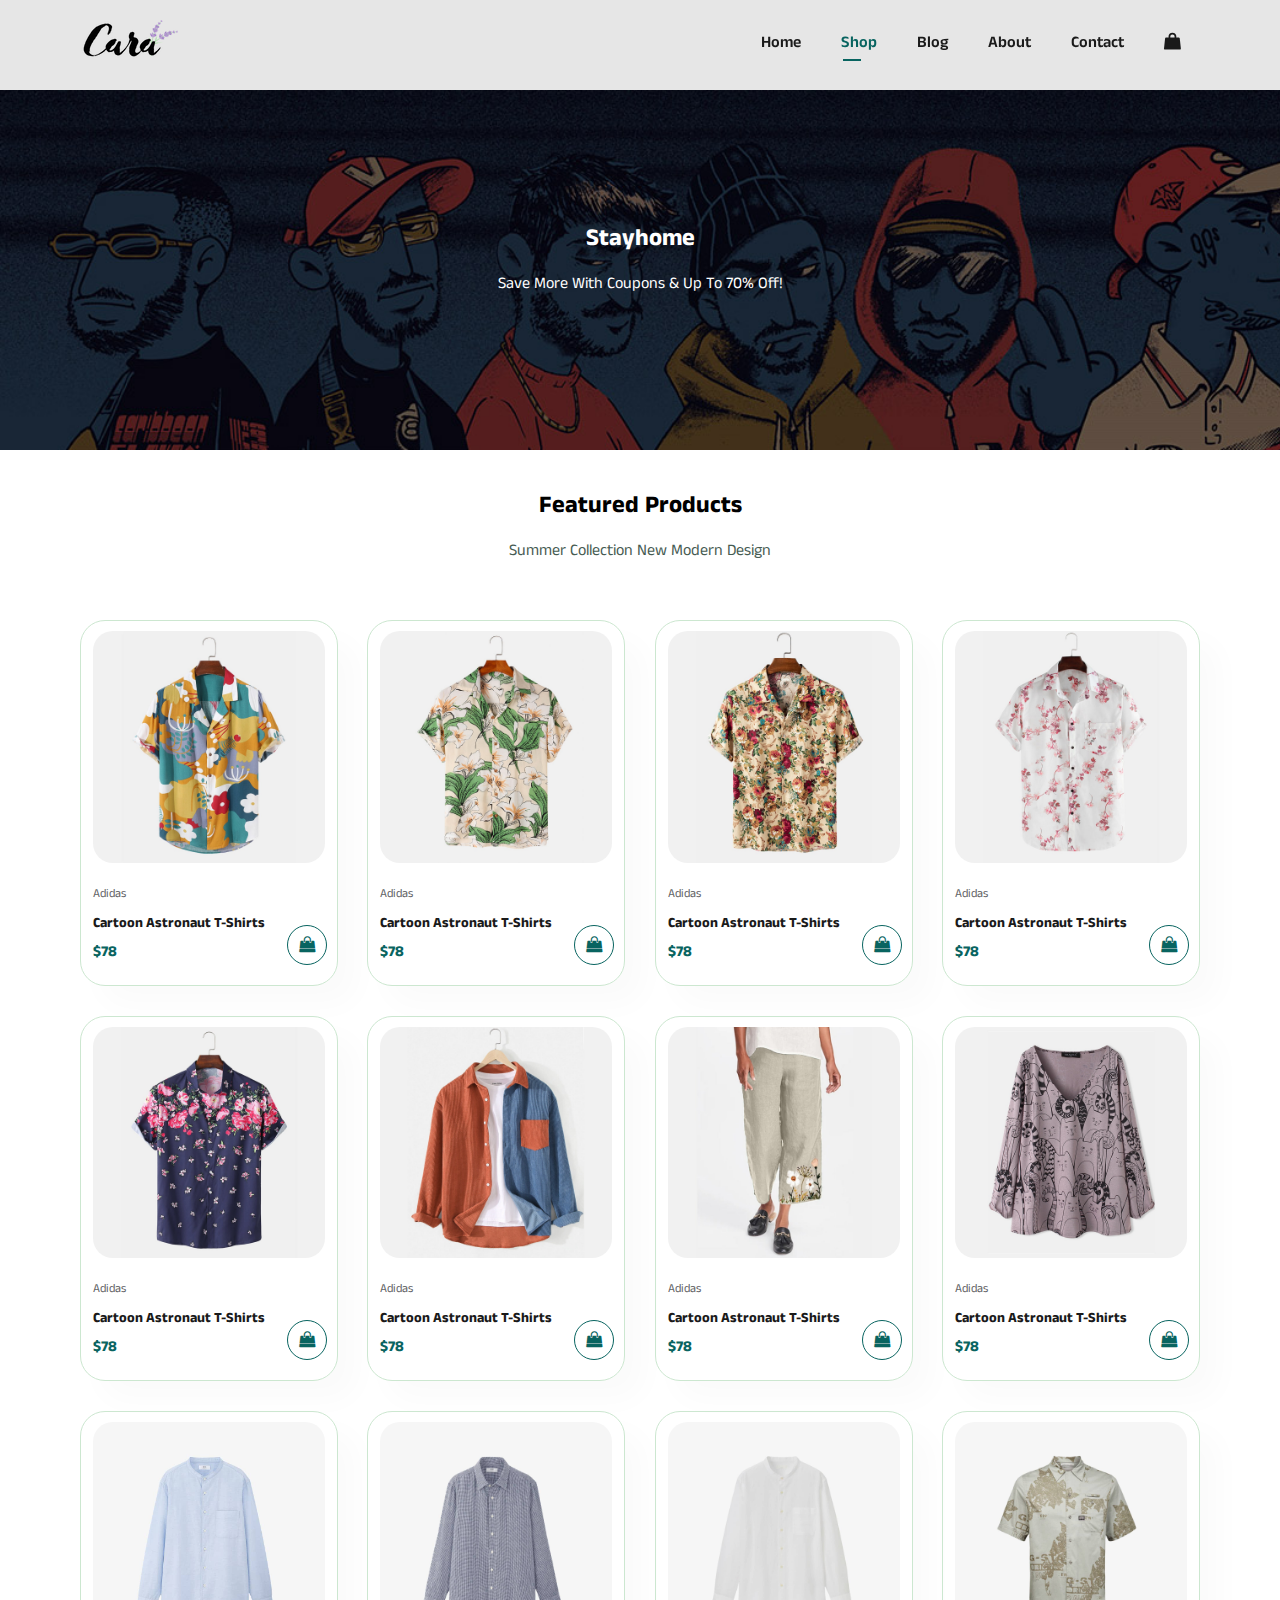
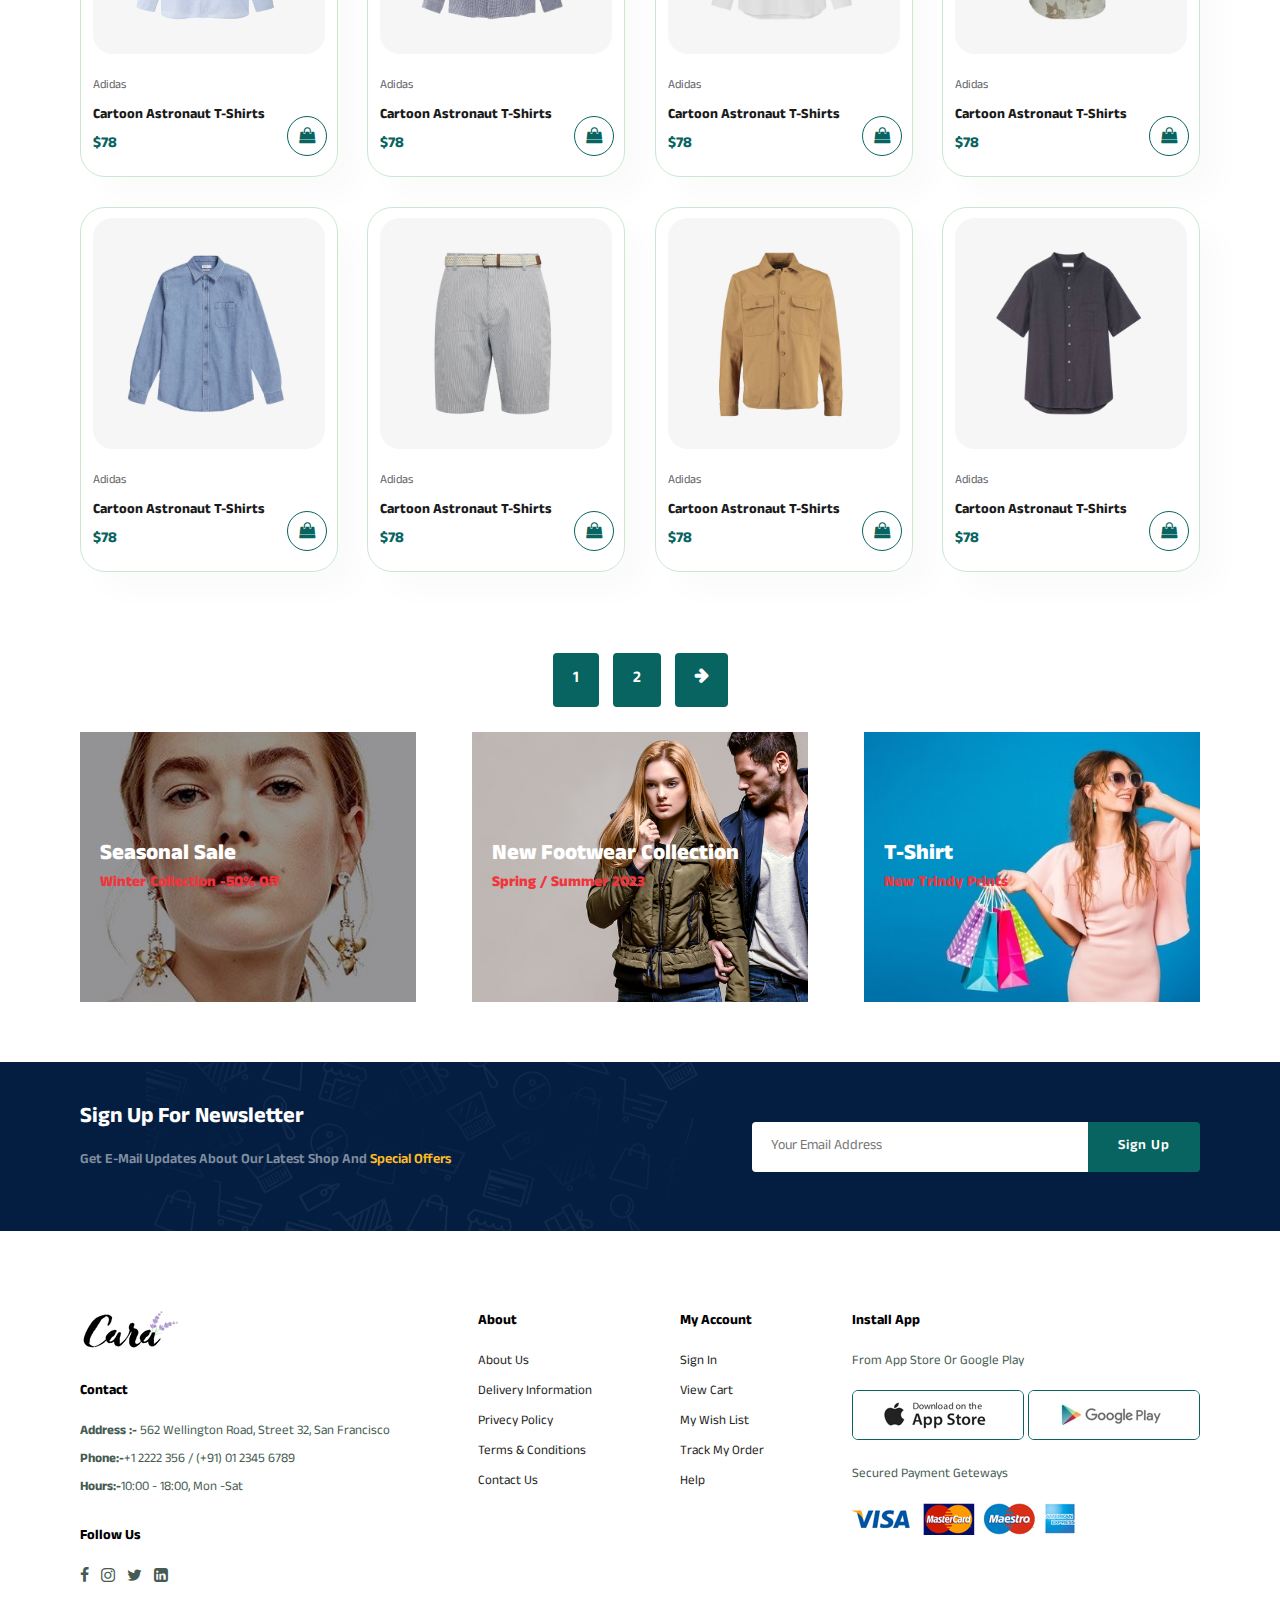
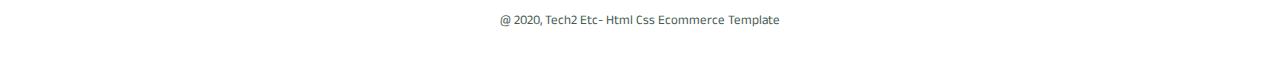
<file: shop.html>
<!DOCTYPE html>
<html lang="en">
  <head>
    <meta charset="UTF-8" />
    <meta http-equiv="X-UA-Compatible" content="IE=edge" />
    <meta name="viewport" content="width=device-width, initial-scale=1.0" />
    <title>Ecommerce use js</title>
    <!-- google font -->
    <link
      href="https://fonts.googleapis.com/css2?family=Anek+Telugu:wght@100;200;300;400;500;600;700;800&display=swap"
      rel="stylesheet"
    />
    <!-- iconmoon library -->
    <link rel="stylesheet" href="icomoon/style.css" />
    <link rel="stylesheet" href="css/style.css" />
    <link rel="stylesheet" href="css/shop.css" />
    <!-- responsive media query -->
    <link rel="stylesheet" href="css/responsive.css" />
  </head>
  <body>
    <!-- Header Section -->
    <section id="header">
      <a href="index.html"
        ><img src="img/logo.png" alt="ecommerce-product"
      /></a>
      <div>
        <ul id="navbar">
          <li><a href="index.html">home</a></li>
          <li><a class="active" href="shop.html">shop</a></li>
          <li><a href="blog.html">blog</a></li>
          <li><a href="about.html">about</a></li>
          <li><a href="contact.html">contact</a></li>
          <li id="lg-bag">
            <a href="cart.html" class="icon-shopping-bag"></a>
          </li>
          <a href="#" id="close"><span class="icon-close"></span></a>
        </ul>
        <div id="mobile">
          <a href="cart.html"><span class="icon-shopping-bag"></span></a>
          <i id="bar" class="icon-outdent"></i>
        </div>
      </div>
    </section>

    <!-- Hero Section -->
    <section id="page-header">
      <h2>stayhome</h2>
      <p>save more with coupons & up to 70% off!</p>
    </section>

    <!-- Featured Product -->
    <section id="product1" class="section-p1">
      <h2>featured products</h2>
      <p>summer collection new modern design</p>
      <div class="pro-container">
        <div class="pro" onclick="window.location.href='sproduct.html';">
          <img src="img/products/f1.jpg" alt="" />
          <div class="des">
            <span>adidas</span>
            <h5>cartoon astronaut t-shirts</h5>
            <div class="star">
              <i class="fa-star"></i>
              <i class="fa-star"></i>
              <i class="fa-star"></i>
              <i class="fa-star"></i>
              <i class="fa-star"></i>
            </div>
            <h4>$78</h4>
          </div>
          <a href="#"><i class="icon-shopping-bag cart"></i></a>
        </div>
        <div class="pro" onclick="window.location.href='sproduct.html';">
          <img src="img/products/f2.jpg" alt="" />
          <div class="des">
            <span>adidas</span>
            <h5>cartoon astronaut t-shirts</h5>
            <div class="star">
              <i class="fa-star"></i>
              <i class="fa-star"></i>
              <i class="fa-star"></i>
              <i class="fa-star"></i>
              <i class="fa-star"></i>
            </div>
            <h4>$78</h4>
          </div>
          <a href="#"><i class="icon-shopping-bag cart"></i></a>
        </div>
        <div class="pro" onclick="window.location.href='sproduct.html';">
          <img src="img/products/f3.jpg" alt="" />
          <div class="des">
            <span>adidas</span>
            <h5>cartoon astronaut t-shirts</h5>
            <div class="star">
              <i class="fa-star"></i>
              <i class="fa-star"></i>
              <i class="fa-star"></i>
              <i class="fa-star"></i>
              <i class="fa-star"></i>
            </div>
            <h4>$78</h4>
          </div>
          <a href="#"><i class="icon-shopping-bag cart"></i></a>
        </div>
        <div class="pro" onclick="window.location.href='sproduct.html';">
          <img src="img/products/f4.jpg" alt="" />
          <div class="des">
            <span>adidas</span>
            <h5>cartoon astronaut t-shirts</h5>
            <div class="star">
              <i class="fa-star"></i>
              <i class="fa-star"></i>
              <i class="fa-star"></i>
              <i class="fa-star"></i>
              <i class="fa-star"></i>
            </div>
            <h4>$78</h4>
          </div>
          <a href="#"><i class="icon-shopping-bag cart"></i></a>
        </div>
        <div class="pro" onclick="window.location.href='sproduct.html';">
          <img src="img/products/f5.jpg" alt="" />
          <div class="des">
            <span>adidas</span>
            <h5>cartoon astronaut t-shirts</h5>
            <div class="star">
              <i class="fa-star"></i>
              <i class="fa-star"></i>
              <i class="fa-star"></i>
              <i class="fa-star"></i>
              <i class="fa-star"></i>
            </div>
            <h4>$78</h4>
          </div>
          <a href="#"><i class="icon-shopping-bag cart"></i></a>
        </div>
        <div class="pro" onclick="window.location.href='sproduct.html';">
          <img src="img/products/f6.jpg" alt="" />
          <div class="des">
            <span>adidas</span>
            <h5>cartoon astronaut t-shirts</h5>
            <div class="star">
              <i class="fa-star"></i>
              <i class="fa-star"></i>
              <i class="fa-star"></i>
              <i class="fa-star"></i>
              <i class="fa-star"></i>
            </div>
            <h4>$78</h4>
          </div>
          <a href="#"><i class="icon-shopping-bag cart"></i></a>
        </div>
        <div class="pro" onclick="window.location.href='sproduct.html';">
          <img src="img/products/f7.jpg" alt="" />
          <div class="des">
            <span>adidas</span>
            <h5>cartoon astronaut t-shirts</h5>
            <div class="star">
              <i class="fa-star"></i>
              <i class="fa-star"></i>
              <i class="fa-star"></i>
              <i class="fa-star"></i>
              <i class="fa-star"></i>
            </div>
            <h4>$78</h4>
          </div>
          <a href="#"><i class="icon-shopping-bag cart"></i></a>
        </div>
        <div class="pro" onclick="window.location.href='sproduct.html';">
          <img src="img/products/f8.jpg" alt="" />
          <div class="des">
            <span>adidas</span>
            <h5>cartoon astronaut t-shirts</h5>
            <div class="star">
              <i class="fa-star"></i>
              <i class="fa-star"></i>
              <i class="fa-star"></i>
              <i class="fa-star"></i>
              <i class="fa-star"></i>
            </div>
            <h4>$78</h4>
          </div>
          <a href="#"><i class="icon-shopping-bag cart"></i></a>
        </div>

        <div class="pro" onclick="window.location.href='sproduct.html';">
          <img src="img/products/n1.jpg" alt="" />
          <div class="des">
            <span>adidas</span>
            <h5>cartoon astronaut t-shirts</h5>
            <div class="star">
              <i class="fa-star"></i>
              <i class="fa-star"></i>
              <i class="fa-star"></i>
              <i class="fa-star"></i>
              <i class="fa-star"></i>
            </div>
            <h4>$78</h4>
          </div>
          <a href="#"><i class="icon-shopping-bag cart"></i></a>
        </div>
        <div class="pro" onclick="window.location.href='sproduct.html';">
          <img src="img/products/n2.jpg" alt="" />
          <div class="des">
            <span>adidas</span>
            <h5>cartoon astronaut t-shirts</h5>
            <div class="star">
              <i class="fa-star"></i>
              <i class="fa-star"></i>
              <i class="fa-star"></i>
              <i class="fa-star"></i>
              <i class="fa-star"></i>
            </div>
            <h4>$78</h4>
          </div>
          <a href="#"><i class="icon-shopping-bag cart"></i></a>
        </div>
        <div class="pro" onclick="window.location.href='sproduct.html';">
          <img src="img/products/n3.jpg" alt="" />
          <div class="des">
            <span>adidas</span>
            <h5>cartoon astronaut t-shirts</h5>
            <div class="star">
              <i class="fa-star"></i>
              <i class="fa-star"></i>
              <i class="fa-star"></i>
              <i class="fa-star"></i>
              <i class="fa-star"></i>
            </div>
            <h4>$78</h4>
          </div>
          <a href="#"><i class="icon-shopping-bag cart"></i></a>
        </div>
        <div class="pro" onclick="window.location.href='sproduct.html';">
          <img src="img/products/n4.jpg" alt="" />
          <div class="des">
            <span>adidas</span>
            <h5>cartoon astronaut t-shirts</h5>
            <div class="star">
              <i class="fa-star"></i>
              <i class="fa-star"></i>
              <i class="fa-star"></i>
              <i class="fa-star"></i>
              <i class="fa-star"></i>
            </div>
            <h4>$78</h4>
          </div>
          <a href="#"><i class="icon-shopping-bag cart"></i></a>
        </div>
        <div class="pro" onclick="window.location.href='sproduct.html';">
          <img src="img/products/n5.jpg" alt="" />
          <div class="des">
            <span>adidas</span>
            <h5>cartoon astronaut t-shirts</h5>
            <div class="star">
              <i class="fa-star"></i>
              <i class="fa-star"></i>
              <i class="fa-star"></i>
              <i class="fa-star"></i>
              <i class="fa-star"></i>
            </div>
            <h4>$78</h4>
          </div>
          <a href="#"><i class="icon-shopping-bag cart"></i></a>
        </div>
        <div class="pro" onclick="window.location.href='sproduct.html';">
          <img src="img/products/n6.jpg" alt="" />
          <div class="des">
            <span>adidas</span>
            <h5>cartoon astronaut t-shirts</h5>
            <div class="star">
              <i class="fa-star"></i>
              <i class="fa-star"></i>
              <i class="fa-star"></i>
              <i class="fa-star"></i>
              <i class="fa-star"></i>
            </div>
            <h4>$78</h4>
          </div>
          <a href="#"><i class="icon-shopping-bag cart"></i></a>
        </div>
        <div class="pro" onclick="window.location.href='sproduct.html';">
          <img src="img/products/n7.jpg" alt="" />
          <div class="des">
            <span>adidas</span>
            <h5>cartoon astronaut t-shirts</h5>
            <div class="star">
              <i class="fa-star"></i>
              <i class="fa-star"></i>
              <i class="fa-star"></i>
              <i class="fa-star"></i>
              <i class="fa-star"></i>
            </div>
            <h4>$78</h4>
          </div>
          <a href="#"><i class="icon-shopping-bag cart"></i></a>
        </div>
        <div class="pro" onclick="window.location.href='sproduct.html';">
          <img src="img/products/n8.jpg" alt="" />
          <div class="des">
            <span>adidas</span>
            <h5>cartoon astronaut t-shirts</h5>
            <div class="star">
              <i class="fa-star"></i>
              <i class="fa-star"></i>
              <i class="fa-star"></i>
              <i class="fa-star"></i>
              <i class="fa-star"></i>
            </div>
            <h4>$78</h4>
          </div>
          <a href="#"><i class="icon-shopping-bag cart"></i></a>
        </div>
      </div>
    </section>

    <!-- Pagination -->
    <section id="pagination" class="section-p1">
      <a href="#">1</a>
      <a href="#">2</a>
      <a href="#"><span class="icon-arrow-right"></span></a>
    </section>

    <!-- banner-3 -->
    <section id="banner3">
      <div class="banner-box">
        <h2>seasonal sale</h2>
        <h3>winter collection -50% off</h3>
      </div>

      <div class="banner-box banner-box2">
        <h2>new footwear collection</h2>
        <h3>spring / summer 2023</h3>
      </div>
      <div class="banner-box banner-box3">
        <h2>t-shirt</h2>
        <h3>new trindy prints</h3>
      </div>
    </section>

    <!-- News Letter -->
    <section id="newsletter" class="section-p1 section-m1">
      <div class="newstext">
        <h2>sign up for newsletter</h2>
        <p>
          get e-mail updates about our latest shop and
          <span>special offers</span>
        </p>
      </div>
      <div class="form">
        <input type="text" placeholder="your email address" />
        <button class="normal">sign up</button>
      </div>
    </section>

    <!-- footer section -->
    <footer class="section-p1">
      <div class="col">
        <img class="logo" src="/img/logo.png" alt="ecommerce-logo" />
        <h4>contact</h4>
        <p>
          <strong> address :- </strong> 562 wellington road, street 32, san
          francisco
        </p>
        <p><strong>phone:-</strong>+1 2222 356 / (+91) 01 2345 6789</p>
        <p><strong>hours:-</strong>10:00 - 18:00, mon -sat</p>
        <div class="follow">
          <h4>follow us</h4>
          <span class="icon-facebook-f"> </span>
          <span class="icon-instagram"> </span>
          <span class="icon-twitter"> </span>
          <span class="icon-linkedin-square"> </span>
        </div>
      </div>
      <div class="col">
        <h4>about</h4>
        <a href="#">about us</a>
        <a href="#">delivery information</a>
        <a href="#">privecy policy</a>
        <a href="#">terms & conditions</a>
        <a href="#">contact us</a>
      </div>
      <div class="col">
        <h4>my account</h4>
        <a href="#">sign in</a>
        <a href="#">view cart</a>
        <a href="#">my wish list</a>
        <a href="#"> track my order</a>
        <a href="#"> help </a>
      </div>
      <div class="col install">
        <h4>install app</h4>
        <p>from app store or google play</p>
        <div class="row">
          <img src="/img/pay/app.jpg" alt="" />
          <img src="/img/pay/play.jpg" alt="" />
        </div>
        <p>Secured Payment geteways</p>
        <img src="/img/pay/pay.png" alt="" />
      </div>
      <div class="copyright">
        <p>@ 2020, tech2 etc- html css ecommerce template</p>
      </div>
    </footer>

    <script src="js/main.js"></script>
  </body>
</html>
</file>
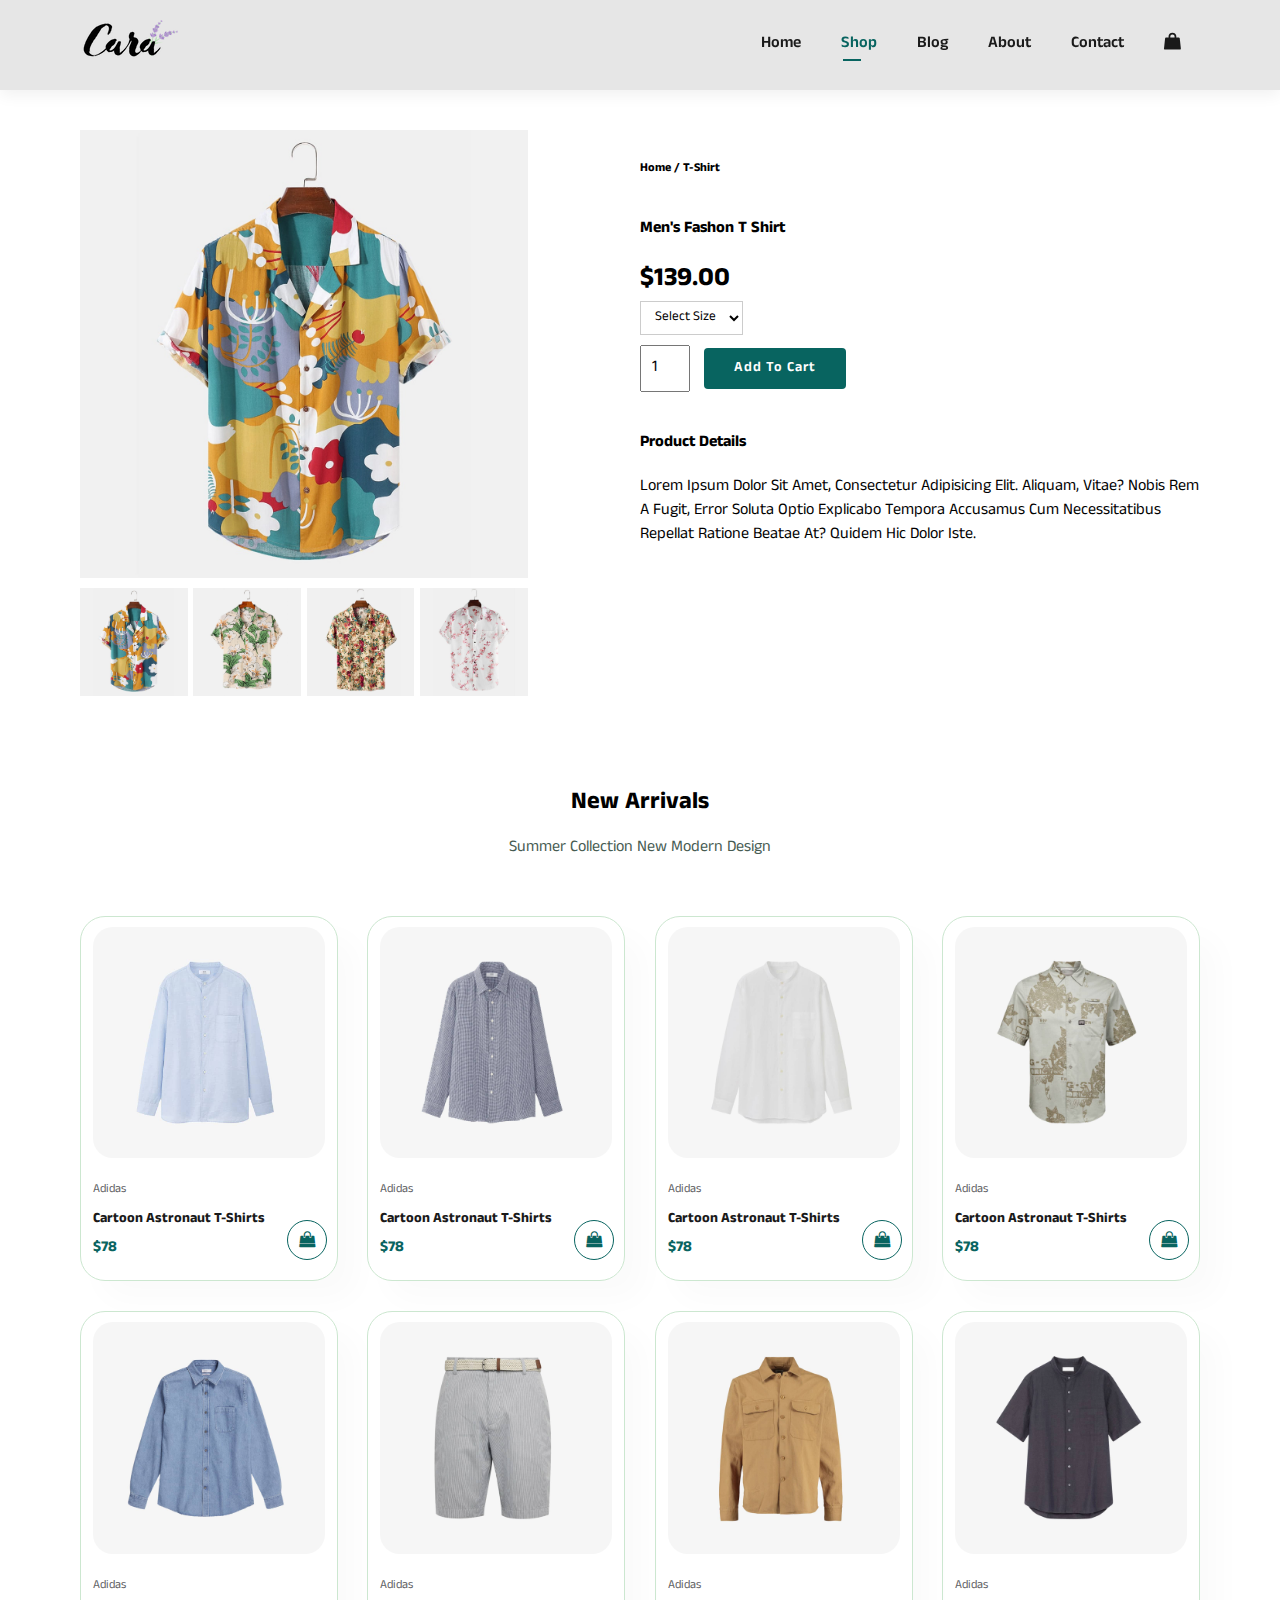
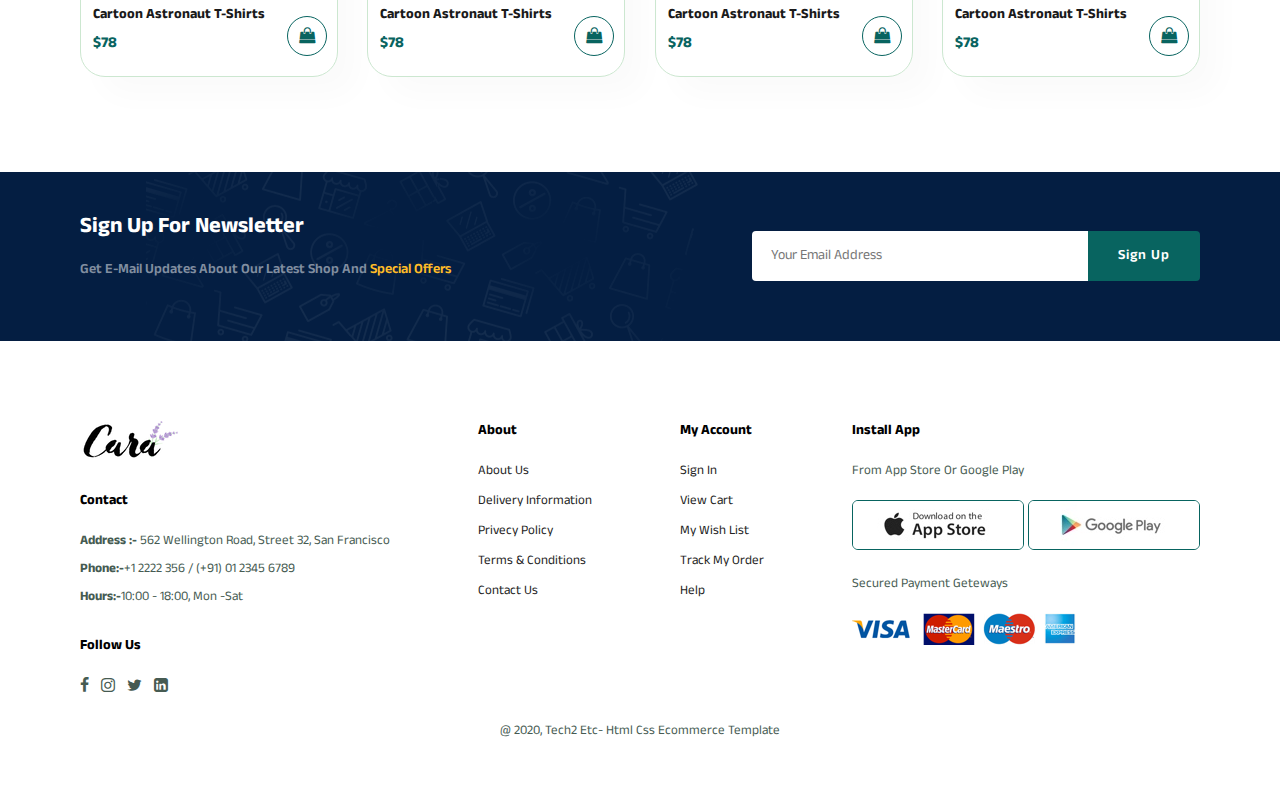
<file: sproduct.html>
<!DOCTYPE html>
<html lang="en">
  <head>
    <meta charset="UTF-8" />
    <meta http-equiv="X-UA-Compatible" content="IE=edge" />
    <meta name="viewport" content="width=device-width, initial-scale=1.0" />
    <title>Ecommerce use js</title>
    <!-- google font -->
    <link
      href="https://fonts.googleapis.com/css2?family=Anek+Telugu:wght@100;200;300;400;500;600;700;800&display=swap"
      rel="stylesheet"
    />
    <!-- iconmoon library -->
    <link rel="stylesheet" href="icomoon/style.css" />
    <link rel="stylesheet" href="css/style.css" />
    <!-- responsive media query -->
    <link rel="stylesheet" href="css/responsive.css" />
  </head>
  <body>
    <!-- Header Section -->
    <section id="header">
      <a href="index.html"
        ><img src="img/logo.png" alt="ecommerce-product"
      /></a>
      <div>
        <ul id="navbar">
          <li><a href="index.html">home</a></li>
          <li><a class="active" href="shop.html">shop</a></li>
          <li><a href="blog.html">blog</a></li>
          <li><a href="about.html">about</a></li>
          <li><a href="contact.html">contact</a></li>
          <li id="lg-bag">
            <a href="cart.html" class="icon-shopping-bag"></a>
          </li>
          <a href="#" id="close"><span class="icon-close"></span></a>
        </ul>
        <div id="mobile">
          <a href="cart.html"><span class="icon-shopping-bag"></span></a>
          <i id="bar" class="icon-outdent"></i>
        </div>
      </div>
    </section>

    <!-- Single Product Section -->
    <section id="prodetails" class="section-p1">
      <div class="single-pro-img">
        <img src="img/products/f1.jpg" width="100%" id="MainImg" alt="" />
        <div class="small-img-group">
          <div class="small-img-col">
            <img
              src="img/products/f1.jpg"
              width="100%"
              class="small-img"
              alt=""
            />
          </div>
          <div class="small-img-col">
            <img
              src="img/products/f2.jpg"
              width="100%"
              class="small-img"
              alt=""
            />
          </div>
          <div class="small-img-col">
            <img
              src="img/products/f3.jpg"
              width="100%"
              class="small-img"
              alt=""
            />
          </div>
          <div class="small-img-col">
            <img
              src="img/products/f4.jpg"
              width="100%"
              class="small-img"
              alt=""
            />
          </div>
        </div>
      </div>
      <div class="single-pro-details">
        <h6>home / t-shirt</h6>
        <h4>men's fashon t shirt</h4>
        <h2>$139.00</h2>
        <select>
          <option>select size</option>
          <option>xl</option>
          <option>xxl</option>
          <option>small</option>
          <option>larg</option>
        </select>
        <input type="number" value="1" />
        <button class="normal">add to cart</button>
        <h4>product details</h4>
        <span
          >Lorem ipsum dolor sit amet, consectetur adipisicing elit. Aliquam,
          vitae? Nobis rem a fugit, error soluta optio explicabo tempora
          accusamus cum necessitatibus repellat ratione beatae at? Quidem hic
          dolor iste.</span
        >
      </div>
    </section>

    <!-- New Arraival -->
    <section id="product1" class="section-p1">
      <h2>New Arrivals</h2>
      <p>summer collection new modern design</p>
      <div class="pro-container">
        <div class="pro">
          <img src="img/products/n1.jpg" alt="" />
          <div class="des">
            <span>adidas</span>
            <h5>cartoon astronaut t-shirts</h5>
            <div class="star">
              <i class="fa-star"></i>
              <i class="fa-star"></i>
              <i class="fa-star"></i>
              <i class="fa-star"></i>
              <i class="fa-star"></i>
            </div>
            <h4>$78</h4>
          </div>
          <a href="#"><i class="icon-shopping-bag cart"></i></a>
        </div>
        <div class="pro">
          <img src="img/products/n2.jpg" alt="" />
          <div class="des">
            <span>adidas</span>
            <h5>cartoon astronaut t-shirts</h5>
            <div class="star">
              <i class="fa-star"></i>
              <i class="fa-star"></i>
              <i class="fa-star"></i>
              <i class="fa-star"></i>
              <i class="fa-star"></i>
            </div>
            <h4>$78</h4>
          </div>
          <a href="#"><i class="icon-shopping-bag cart"></i></a>
        </div>
        <div class="pro">
          <img src="img/products/n3.jpg" alt="" />
          <div class="des">
            <span>adidas</span>
            <h5>cartoon astronaut t-shirts</h5>
            <div class="star">
              <i class="fa-star"></i>
              <i class="fa-star"></i>
              <i class="fa-star"></i>
              <i class="fa-star"></i>
              <i class="fa-star"></i>
            </div>
            <h4>$78</h4>
          </div>
          <a href="#"><i class="icon-shopping-bag cart"></i></a>
        </div>
        <div class="pro">
          <img src="img/products/n4.jpg" alt="" />
          <div class="des">
            <span>adidas</span>
            <h5>cartoon astronaut t-shirts</h5>
            <div class="star">
              <i class="fa-star"></i>
              <i class="fa-star"></i>
              <i class="fa-star"></i>
              <i class="fa-star"></i>
              <i class="fa-star"></i>
            </div>
            <h4>$78</h4>
          </div>
          <a href="#"><i class="icon-shopping-bag cart"></i></a>
        </div>
        <div class="pro">
          <img src="img/products/n5.jpg" alt="" />
          <div class="des">
            <span>adidas</span>
            <h5>cartoon astronaut t-shirts</h5>
            <div class="star">
              <i class="fa-star"></i>
              <i class="fa-star"></i>
              <i class="fa-star"></i>
              <i class="fa-star"></i>
              <i class="fa-star"></i>
            </div>
            <h4>$78</h4>
          </div>
          <a href="#"><i class="icon-shopping-bag cart"></i></a>
        </div>
        <div class="pro">
          <img src="img/products/n6.jpg" alt="" />
          <div class="des">
            <span>adidas</span>
            <h5>cartoon astronaut t-shirts</h5>
            <div class="star">
              <i class="fa-star"></i>
              <i class="fa-star"></i>
              <i class="fa-star"></i>
              <i class="fa-star"></i>
              <i class="fa-star"></i>
            </div>
            <h4>$78</h4>
          </div>
          <a href="#"><i class="icon-shopping-bag cart"></i></a>
        </div>
        <div class="pro">
          <img src="img/products/n7.jpg" alt="" />
          <div class="des">
            <span>adidas</span>
            <h5>cartoon astronaut t-shirts</h5>
            <div class="star">
              <i class="fa-star"></i>
              <i class="fa-star"></i>
              <i class="fa-star"></i>
              <i class="fa-star"></i>
              <i class="fa-star"></i>
            </div>
            <h4>$78</h4>
          </div>
          <a href="#"><i class="icon-shopping-bag cart"></i></a>
        </div>
        <div class="pro">
          <img src="img/products/n8.jpg" alt="" />
          <div class="des">
            <span>adidas</span>
            <h5>cartoon astronaut t-shirts</h5>
            <div class="star">
              <i class="fa-star"></i>
              <i class="fa-star"></i>
              <i class="fa-star"></i>
              <i class="fa-star"></i>
              <i class="fa-star"></i>
            </div>
            <h4>$78</h4>
          </div>
          <a href="#"><i class="icon-shopping-bag cart"></i></a>
        </div>
      </div>
    </section>
    <!-- News Letter -->
    <section id="newsletter" class="section-p1 section-m1">
      <div class="newstext">
        <h2>sign up for newsletter</h2>
        <p>
          get e-mail updates about our latest shop and
          <span>special offers</span>
        </p>
      </div>
      <div class="form">
        <input type="text" placeholder="your email address" />
        <button class="normal">sign up</button>
      </div>
    </section>

    <!-- footer section -->
    <footer class="section-p1">
      <div class="col">
        <img class="logo" src="/img/logo.png" alt="ecommerce-logo" />
        <h4>contact</h4>
        <p>
          <strong> address :- </strong> 562 wellington road, street 32, san
          francisco
        </p>
        <p><strong>phone:-</strong>+1 2222 356 / (+91) 01 2345 6789</p>
        <p><strong>hours:-</strong>10:00 - 18:00, mon -sat</p>
        <div class="follow">
          <h4>follow us</h4>
          <span class="icon-facebook-f"> </span>
          <span class="icon-instagram"> </span>
          <span class="icon-twitter"> </span>
          <span class="icon-linkedin-square"> </span>
        </div>
      </div>
      <div class="col">
        <h4>about</h4>
        <a href="#">about us</a>
        <a href="#">delivery information</a>
        <a href="#">privecy policy</a>
        <a href="#">terms & conditions</a>
        <a href="#">contact us</a>
      </div>
      <div class="col">
        <h4>my account</h4>
        <a href="#">sign in</a>
        <a href="#">view cart</a>
        <a href="#">my wish list</a>
        <a href="#"> track my order</a>
        <a href="#"> help </a>
      </div>
      <div class="col install">
        <h4>install app</h4>
        <p>from app store or google play</p>
        <div class="row">
          <img src="/img/pay/app.jpg" alt="" />
          <img src="/img/pay/play.jpg" alt="" />
        </div>
        <p>Secured Payment geteways</p>
        <img src="/img/pay/pay.png" alt="" />
      </div>
      <div class="copyright">
        <p>@ 2020, tech2 etc- html css ecommerce template</p>
      </div>
    </footer>

    <script src="js/main.js"></script>
  </body>
</html>
</file>
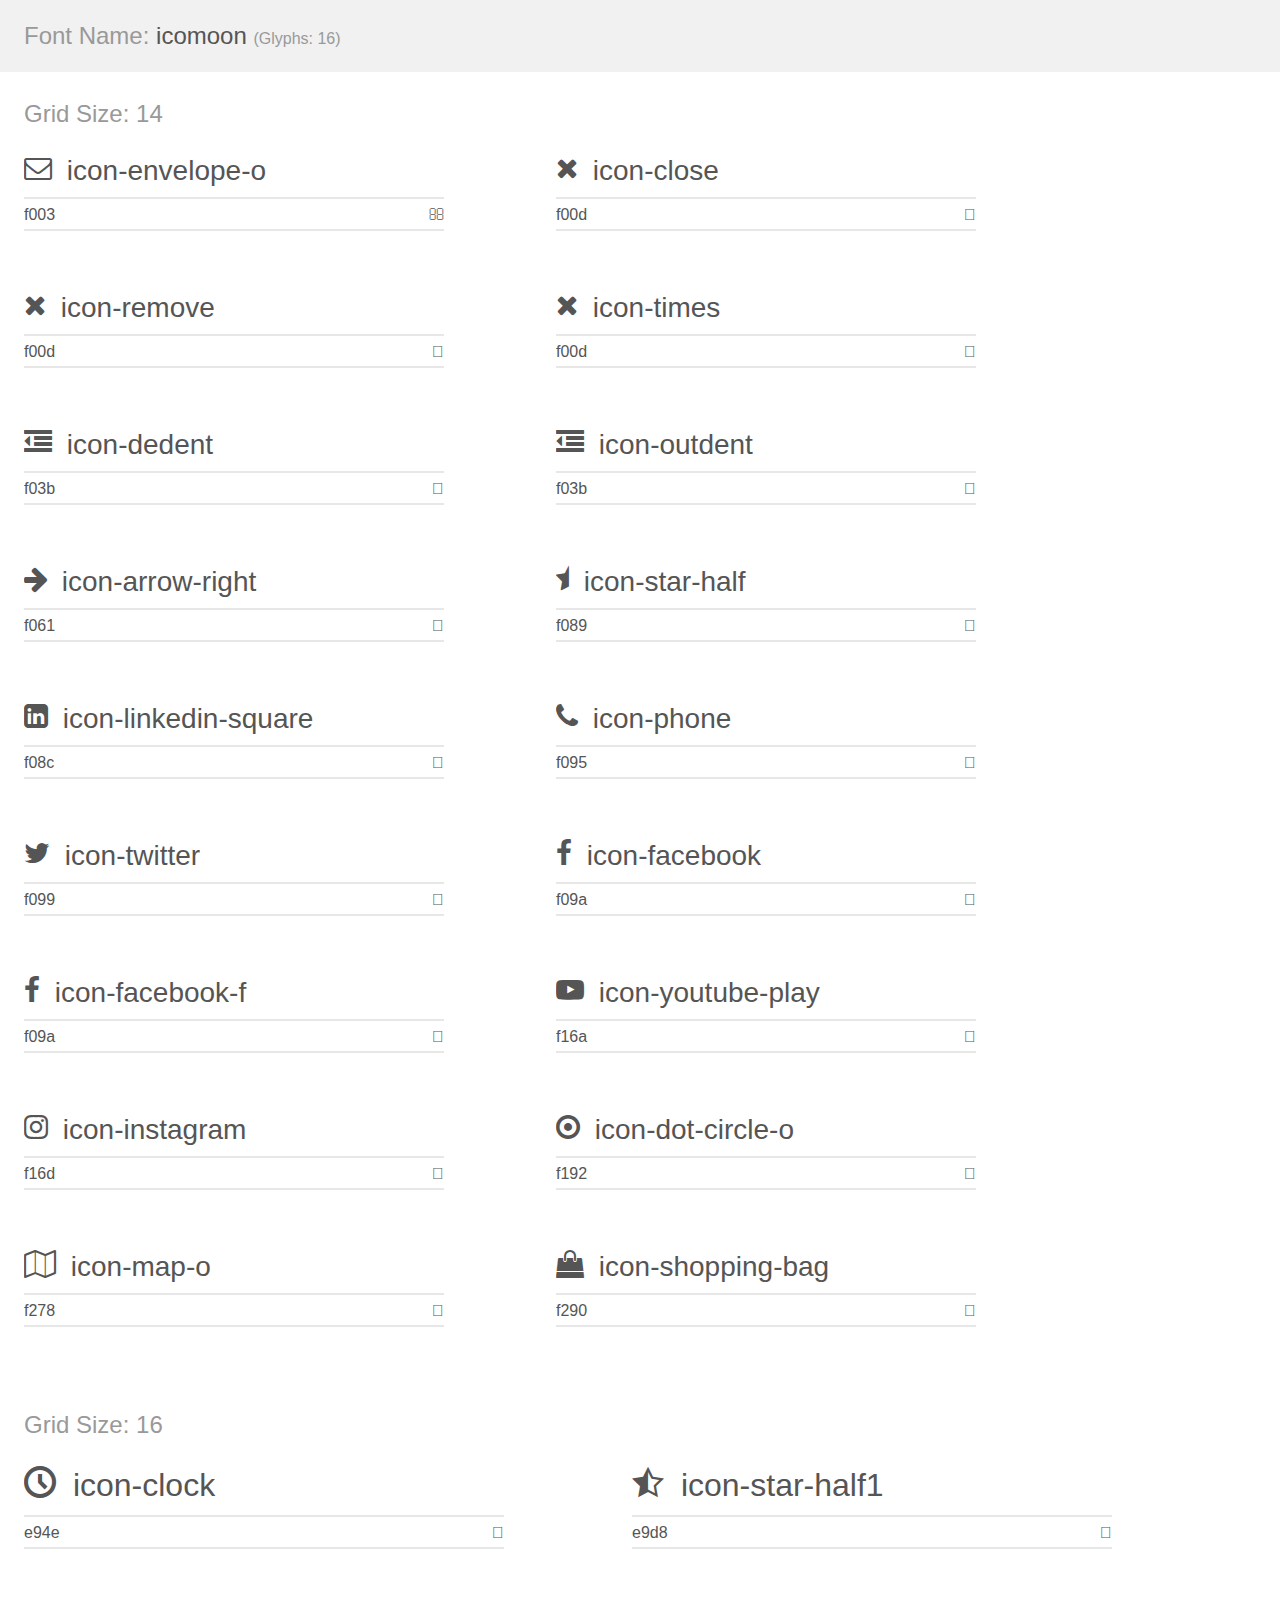
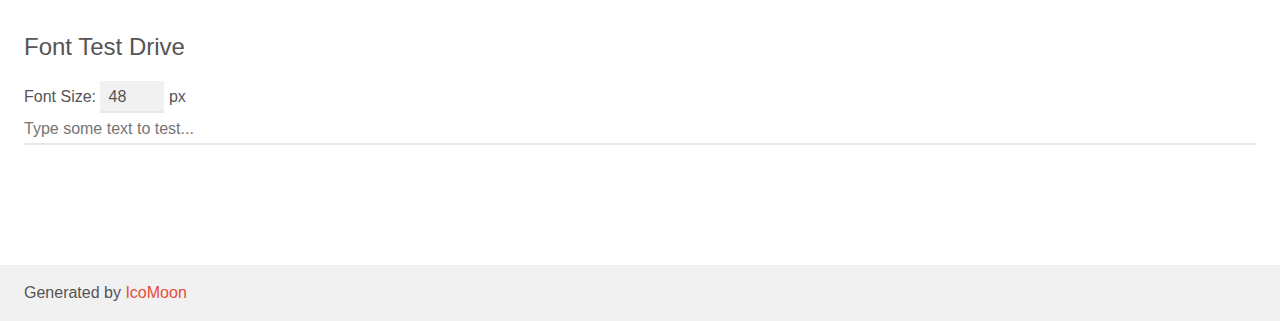
<file: icomoon/demo.html>
<!doctype html>
<html>
<head>
    <meta charset="utf-8">
    <title>IcoMoon Demo</title>
    <meta name="description" content="An Icon Font Generated By IcoMoon.io">
    <meta name="viewport" content="width=device-width, initial-scale=1">
    <link rel="stylesheet" href="demo-files/demo.css">
    <link rel="stylesheet" href="style.css"></head>
<body>
    <div class="bgc1 clearfix">
        <h1 class="mhmm mvm"><span class="fgc1">Font Name:</span> icomoon <small class="fgc1">(Glyphs:&nbsp;16)</small></h1>
    </div>
    <div class="clearfix mhl ptl">
        <h1 class="mvm mtn fgc1">Grid Size: 14</h1>
        <div class="glyph fs1">
            <div class="clearfix bshadow0 pbs">
                <span class="icon-envelope-o"></span>
                <span class="mls"> icon-envelope-o</span>
            </div>
            <fieldset class="fs0 size1of1 clearfix hidden-false">
                <input type="text" readonly value="f003" class="unit size1of2" />
                <input type="text" maxlength="1" readonly value="&#xf003;" class="unitRight size1of2 talign-right" />
            </fieldset>
            <div class="fs0 bshadow0 clearfix hidden-true">
                <span class="unit pvs fgc1">liga: </span>
                <input type="text" readonly value="" class="liga unitRight" />
            </div>
        </div>
        <div class="glyph fs1">
            <div class="clearfix bshadow0 pbs">
                <span class="icon-close"></span>
                <span class="mls"> icon-close</span>
            </div>
            <fieldset class="fs0 size1of1 clearfix hidden-false">
                <input type="text" readonly value="f00d" class="unit size1of2" />
                <input type="text" maxlength="1" readonly value="&#xf00d;" class="unitRight size1of2 talign-right" />
            </fieldset>
            <div class="fs0 bshadow0 clearfix hidden-true">
                <span class="unit pvs fgc1">liga: </span>
                <input type="text" readonly value="" class="liga unitRight" />
            </div>
        </div>
        <div class="glyph fs1">
            <div class="clearfix bshadow0 pbs">
                <span class="icon-remove"></span>
                <span class="mls"> icon-remove</span>
            </div>
            <fieldset class="fs0 size1of1 clearfix hidden-false">
                <input type="text" readonly value="f00d" class="unit size1of2" />
                <input type="text" maxlength="1" readonly value="&#xf00d;" class="unitRight size1of2 talign-right" />
            </fieldset>
            <div class="fs0 bshadow0 clearfix hidden-true">
                <span class="unit pvs fgc1">liga: </span>
                <input type="text" readonly value="" class="liga unitRight" />
            </div>
        </div>
        <div class="glyph fs1">
            <div class="clearfix bshadow0 pbs">
                <span class="icon-times"></span>
                <span class="mls"> icon-times</span>
            </div>
            <fieldset class="fs0 size1of1 clearfix hidden-false">
                <input type="text" readonly value="f00d" class="unit size1of2" />
                <input type="text" maxlength="1" readonly value="&#xf00d;" class="unitRight size1of2 talign-right" />
            </fieldset>
            <div class="fs0 bshadow0 clearfix hidden-true">
                <span class="unit pvs fgc1">liga: </span>
                <input type="text" readonly value="" class="liga unitRight" />
            </div>
        </div>
        <div class="glyph fs1">
            <div class="clearfix bshadow0 pbs">
                <span class="icon-dedent"></span>
                <span class="mls"> icon-dedent</span>
            </div>
            <fieldset class="fs0 size1of1 clearfix hidden-false">
                <input type="text" readonly value="f03b" class="unit size1of2" />
                <input type="text" maxlength="1" readonly value="&#xf03b;" class="unitRight size1of2 talign-right" />
            </fieldset>
            <div class="fs0 bshadow0 clearfix hidden-true">
                <span class="unit pvs fgc1">liga: </span>
                <input type="text" readonly value="" class="liga unitRight" />
            </div>
        </div>
        <div class="glyph fs1">
            <div class="clearfix bshadow0 pbs">
                <span class="icon-outdent"></span>
                <span class="mls"> icon-outdent</span>
            </div>
            <fieldset class="fs0 size1of1 clearfix hidden-false">
                <input type="text" readonly value="f03b" class="unit size1of2" />
                <input type="text" maxlength="1" readonly value="&#xf03b;" class="unitRight size1of2 talign-right" />
            </fieldset>
            <div class="fs0 bshadow0 clearfix hidden-true">
                <span class="unit pvs fgc1">liga: </span>
                <input type="text" readonly value="" class="liga unitRight" />
            </div>
        </div>
        <div class="glyph fs1">
            <div class="clearfix bshadow0 pbs">
                <span class="icon-arrow-right"></span>
                <span class="mls"> icon-arrow-right</span>
            </div>
            <fieldset class="fs0 size1of1 clearfix hidden-false">
                <input type="text" readonly value="f061" class="unit size1of2" />
                <input type="text" maxlength="1" readonly value="&#xf061;" class="unitRight size1of2 talign-right" />
            </fieldset>
            <div class="fs0 bshadow0 clearfix hidden-true">
                <span class="unit pvs fgc1">liga: </span>
                <input type="text" readonly value="" class="liga unitRight" />
            </div>
        </div>
        <div class="glyph fs1">
            <div class="clearfix bshadow0 pbs">
                <span class="icon-star-half"></span>
                <span class="mls"> icon-star-half</span>
            </div>
            <fieldset class="fs0 size1of1 clearfix hidden-false">
                <input type="text" readonly value="f089" class="unit size1of2" />
                <input type="text" maxlength="1" readonly value="&#xf089;" class="unitRight size1of2 talign-right" />
            </fieldset>
            <div class="fs0 bshadow0 clearfix hidden-true">
                <span class="unit pvs fgc1">liga: </span>
                <input type="text" readonly value="" class="liga unitRight" />
            </div>
        </div>
        <div class="glyph fs1">
            <div class="clearfix bshadow0 pbs">
                <span class="icon-linkedin-square"></span>
                <span class="mls"> icon-linkedin-square</span>
            </div>
            <fieldset class="fs0 size1of1 clearfix hidden-false">
                <input type="text" readonly value="f08c" class="unit size1of2" />
                <input type="text" maxlength="1" readonly value="&#xf08c;" class="unitRight size1of2 talign-right" />
            </fieldset>
            <div class="fs0 bshadow0 clearfix hidden-true">
                <span class="unit pvs fgc1">liga: </span>
                <input type="text" readonly value="" class="liga unitRight" />
            </div>
        </div>
        <div class="glyph fs1">
            <div class="clearfix bshadow0 pbs">
                <span class="icon-phone"></span>
                <span class="mls"> icon-phone</span>
            </div>
            <fieldset class="fs0 size1of1 clearfix hidden-false">
                <input type="text" readonly value="f095" class="unit size1of2" />
                <input type="text" maxlength="1" readonly value="&#xf095;" class="unitRight size1of2 talign-right" />
            </fieldset>
            <div class="fs0 bshadow0 clearfix hidden-true">
                <span class="unit pvs fgc1">liga: </span>
                <input type="text" readonly value="" class="liga unitRight" />
            </div>
        </div>
        <div class="glyph fs1">
            <div class="clearfix bshadow0 pbs">
                <span class="icon-twitter"></span>
                <span class="mls"> icon-twitter</span>
            </div>
            <fieldset class="fs0 size1of1 clearfix hidden-false">
                <input type="text" readonly value="f099" class="unit size1of2" />
                <input type="text" maxlength="1" readonly value="&#xf099;" class="unitRight size1of2 talign-right" />
            </fieldset>
            <div class="fs0 bshadow0 clearfix hidden-true">
                <span class="unit pvs fgc1">liga: </span>
                <input type="text" readonly value="" class="liga unitRight" />
            </div>
        </div>
        <div class="glyph fs1">
            <div class="clearfix bshadow0 pbs">
                <span class="icon-facebook"></span>
                <span class="mls"> icon-facebook</span>
            </div>
            <fieldset class="fs0 size1of1 clearfix hidden-false">
                <input type="text" readonly value="f09a" class="unit size1of2" />
                <input type="text" maxlength="1" readonly value="&#xf09a;" class="unitRight size1of2 talign-right" />
            </fieldset>
            <div class="fs0 bshadow0 clearfix hidden-true">
                <span class="unit pvs fgc1">liga: </span>
                <input type="text" readonly value="" class="liga unitRight" />
            </div>
        </div>
        <div class="glyph fs1">
            <div class="clearfix bshadow0 pbs">
                <span class="icon-facebook-f"></span>
                <span class="mls"> icon-facebook-f</span>
            </div>
            <fieldset class="fs0 size1of1 clearfix hidden-false">
                <input type="text" readonly value="f09a" class="unit size1of2" />
                <input type="text" maxlength="1" readonly value="&#xf09a;" class="unitRight size1of2 talign-right" />
            </fieldset>
            <div class="fs0 bshadow0 clearfix hidden-true">
                <span class="unit pvs fgc1">liga: </span>
                <input type="text" readonly value="" class="liga unitRight" />
            </div>
        </div>
        <div class="glyph fs1">
            <div class="clearfix bshadow0 pbs">
                <span class="icon-youtube-play"></span>
                <span class="mls"> icon-youtube-play</span>
            </div>
            <fieldset class="fs0 size1of1 clearfix hidden-false">
                <input type="text" readonly value="f16a" class="unit size1of2" />
                <input type="text" maxlength="1" readonly value="&#xf16a;" class="unitRight size1of2 talign-right" />
            </fieldset>
            <div class="fs0 bshadow0 clearfix hidden-true">
                <span class="unit pvs fgc1">liga: </span>
                <input type="text" readonly value="" class="liga unitRight" />
            </div>
        </div>
        <div class="glyph fs1">
            <div class="clearfix bshadow0 pbs">
                <span class="icon-instagram"></span>
                <span class="mls"> icon-instagram</span>
            </div>
            <fieldset class="fs0 size1of1 clearfix hidden-false">
                <input type="text" readonly value="f16d" class="unit size1of2" />
                <input type="text" maxlength="1" readonly value="&#xf16d;" class="unitRight size1of2 talign-right" />
            </fieldset>
            <div class="fs0 bshadow0 clearfix hidden-true">
                <span class="unit pvs fgc1">liga: </span>
                <input type="text" readonly value="" class="liga unitRight" />
            </div>
        </div>
        <div class="glyph fs1">
            <div class="clearfix bshadow0 pbs">
                <span class="icon-dot-circle-o"></span>
                <span class="mls"> icon-dot-circle-o</span>
            </div>
            <fieldset class="fs0 size1of1 clearfix hidden-false">
                <input type="text" readonly value="f192" class="unit size1of2" />
                <input type="text" maxlength="1" readonly value="&#xf192;" class="unitRight size1of2 talign-right" />
            </fieldset>
            <div class="fs0 bshadow0 clearfix hidden-true">
                <span class="unit pvs fgc1">liga: </span>
                <input type="text" readonly value="" class="liga unitRight" />
            </div>
        </div>
        <div class="glyph fs1">
            <div class="clearfix bshadow0 pbs">
                <span class="icon-map-o"></span>
                <span class="mls"> icon-map-o</span>
            </div>
            <fieldset class="fs0 size1of1 clearfix hidden-false">
                <input type="text" readonly value="f278" class="unit size1of2" />
                <input type="text" maxlength="1" readonly value="&#xf278;" class="unitRight size1of2 talign-right" />
            </fieldset>
            <div class="fs0 bshadow0 clearfix hidden-true">
                <span class="unit pvs fgc1">liga: </span>
                <input type="text" readonly value="" class="liga unitRight" />
            </div>
        </div>
        <div class="glyph fs1">
            <div class="clearfix bshadow0 pbs">
                <span class="icon-shopping-bag"></span>
                <span class="mls"> icon-shopping-bag</span>
            </div>
            <fieldset class="fs0 size1of1 clearfix hidden-false">
                <input type="text" readonly value="f290" class="unit size1of2" />
                <input type="text" maxlength="1" readonly value="&#xf290;" class="unitRight size1of2 talign-right" />
            </fieldset>
            <div class="fs0 bshadow0 clearfix hidden-true">
                <span class="unit pvs fgc1">liga: </span>
                <input type="text" readonly value="" class="liga unitRight" />
            </div>
        </div>
    </div>
    <div class="clearfix mhl ptl">
        <h1 class="mvm mtn fgc1">Grid Size: 16</h1>
        <div class="glyph fs2">
            <div class="clearfix bshadow0 pbs">
                <span class="icon-clock"></span>
                <span class="mls"> icon-clock</span>
            </div>
            <fieldset class="fs0 size1of1 clearfix hidden-false">
                <input type="text" readonly value="e94e" class="unit size1of2" />
                <input type="text" maxlength="1" readonly value="&#xe94e;" class="unitRight size1of2 talign-right" />
            </fieldset>
            <div class="fs0 bshadow0 clearfix hidden-true">
                <span class="unit pvs fgc1">liga: </span>
                <input type="text" readonly value="clock, time2" class="liga unitRight" />
            </div>
        </div>
        <div class="glyph fs2">
            <div class="clearfix bshadow0 pbs">
                <span class="icon-star-half1"></span>
                <span class="mls"> icon-star-half1</span>
            </div>
            <fieldset class="fs0 size1of1 clearfix hidden-false">
                <input type="text" readonly value="e9d8" class="unit size1of2" />
                <input type="text" maxlength="1" readonly value="&#xe9d8;" class="unitRight size1of2 talign-right" />
            </fieldset>
            <div class="fs0 bshadow0 clearfix hidden-true">
                <span class="unit pvs fgc1">liga: </span>
                <input type="text" readonly value="star-half, rate2" class="liga unitRight" />
            </div>
        </div>
    </div>

    <!--[if gt IE 8]><!-->
    <div class="mhl clearfix mbl">
        <h1>Font Test Drive</h1>
        <label>
            Font Size: <input id="fontSize" type="number" class="textbox0 mbm"
            min="8" value="48" />
            px
        </label>
        <input id="testText" type="text" class="phl size1of1 mvl"
        placeholder="Type some text to test..." value=""/>
        <div id="testDrive" class="icon-" style="font-family: icomoon">&nbsp;
        </div>
    </div>
    <!--<![endif]-->
    <div class="bgc1 clearfix">
        <p class="mhl">Generated by <a href="https://icomoon.io/app">IcoMoon</a></p>
    </div>

    <script src="demo-files/demo.js"></script>
</body>
</html>
</file>
<file: icomoon/style.css>
@font-face {
  font-family: 'icomoon';
  src:  url('fonts/icomoon.eot?s3fco0');
  src:  url('fonts/icomoon.eot?s3fco0#iefix') format('embedded-opentype'),
    url('fonts/icomoon.ttf?s3fco0') format('truetype'),
    url('fonts/icomoon.woff?s3fco0') format('woff'),
    url('fonts/icomoon.svg?s3fco0#icomoon') format('svg');
  font-weight: normal;
  font-style: normal;
  font-display: block;
}

[class^="icon-"], [class*=" icon-"] {
  /* use !important to prevent issues with browser extensions that change fonts */
  font-family: 'icomoon' !important;
  speak: never;
  font-style: normal;
  font-weight: normal;
  font-variant: normal;
  text-transform: none;
  line-height: 1;

  /* Better Font Rendering =========== */
  -webkit-font-smoothing: antialiased;
  -moz-osx-font-smoothing: grayscale;
}

.icon-envelope-o:before {
  content: "\f003";
}
.icon-close:before {
  content: "\f00d";
}
.icon-remove:before {
  content: "\f00d";
}
.icon-times:before {
  content: "\f00d";
}
.icon-dedent:before {
  content: "\f03b";
}
.icon-outdent:before {
  content: "\f03b";
}
.icon-arrow-right:before {
  content: "\f061";
}
.icon-star-half:before {
  content: "\f089";
}
.icon-linkedin-square:before {
  content: "\f08c";
}
.icon-phone:before {
  content: "\f095";
}
.icon-twitter:before {
  content: "\f099";
}
.icon-facebook:before {
  content: "\f09a";
}
.icon-facebook-f:before {
  content: "\f09a";
}
.icon-youtube-play:before {
  content: "\f16a";
}
.icon-instagram:before {
  content: "\f16d";
}
.icon-dot-circle-o:before {
  content: "\f192";
}
.icon-map-o:before {
  content: "\f278";
}
.icon-shopping-bag:before {
  content: "\f290";
}
.icon-clock:before {
  content: "\e94e";
}
.icon-star-half1:before {
  content: "\e9d8";
}
</file>
<file: css/style.css>
/* Global Css Style */
* {
    padding: 0;
    margin: 0;
    font-family: 'Anek Telugu', sans-serif;
    box-sizing: border-box;
    text-transform: capitalize;
}

h6 {
    font-weight: 700;
    font-size: 12px;
}

p {
    font-size: 16px;
    color: #465b52;
    margin: 15px 0 20px 0;
}

a {
    text-decoration: none;
}

.section-p1 {
    padding: 40px 80px;
}

.section-m1 {
    margin: 40px 0;
}

button.normal {
    font-size: 14px;
    font-weight: 600;
    padding: 10px 30px;
    color: #000;
    background-color: #fff;
    border-radius: 4px;
    cursor: pointer;
    border: none;
    outline: none;
    text-transform: capitalize;
    transition: 0.2s;
    letter-spacing: 1px;
}

button.white {
    font-size: 13px;
    font-weight: 600;
    padding: 8px 18px;
    color: #fff;
    background-color: transparent;
    border-radius: 4px;
    cursor: pointer;
    border: 1px solid #fff;
    outline: none;
    transition: 0.2s;
    letter-spacing: 1px;
}

/* Header Start */
#header {
    display: flex;
    align-items: center;
    justify-content: space-between;
    padding: 20px 80px;
    background-color: #e6e6e6;
    box-shadow: 0 5px 15px rgba(0, 0, 0, 0.06);
    z-index: 999;
    position: sticky;
    top: 0;
    left: 0;
}

#navbar {
    display: flex;
    justify-content: center;
    align-items: center;
    position: relative;
}

#navbar li {
    list-style: none;
    padding: 0 20px;
}

#navbar li a {
    text-decoration: none;
    text-transform: capitalize;
    font-size: 16px;
    font-weight: 600;
    color: #1a1a1a;
    transition: 0.3s ease;
    position: relative;
}

#navbar li a:hover,
#navbar li a.active {
    color: #086460;
}

#navbar li a.active::after {
    content: "";
    width: 50%;
    height: 2px;
    background-color: #086460;
    position: absolute;
    bottom: -4px;
    left: 2px;
}

#navbar li a:hover::after {
    content: "";
    width: 50%;
    height: 2px;
    background-color: #086460;
    position: absolute;
    bottom: -4px;
    left: 2px;
}



#mobile,
#close {
    display: none;
    align-items: center;
}

/* Hero Start */
#hero {
    background-image: url('../img/hero4.png');
    width: 100%;
    height: 90vh;
    background-size: cover;
    background-position: top 25% right 0;
    padding: 0 80px;
    display: flex;
    flex-direction: column;
    align-items: flex-start;
    justify-content: center;
}

#hero h4 {
    padding-bottom: 15px;
}

#hero h1 {
    color: #086460;
}

#hero button {
    background-image: url('../img/button.png');
    background-color: transparent;
    color: #086460;
    border: 0;
    padding: 14px 80px 14px 65px;
    background-repeat: no-repeat;
    cursor: pointer;
    font-weight: 700;
    font-size: 15px;
}

/* featured start */
#feature {
    display: flex;
    justify-content: space-between;
    align-items: center;
    flex-wrap: wrap;


}

#feature .fe-box {
    width: 180px;
    text-align: center;
    padding: 25px 15px;
    box-shadow: 20px 20px 34px rgba(0, 0, 0, 0.03);
    border: 1px solid #cce7d0;
    border-radius: 4px;
    margin: 15px 0;
}

#feature .fe-box img {
    width: 100%;
    margin-bottom: 10px;
}

#feature .fe-box:hover {
    box-shadow: 10px 10px 54px rgba(90, 82, 236, 0.3);
}

#feature .fe-box h6 {
    text-transform: capitalize;
    letter-spacing: 1px;
    display: inline-block;
    padding: 9px 8px 6px 8px;
    line-height: 1;
    border-radius: 4px;
    color: #086460;
    background-color: #fddde4;

}

#feature .fe-box:nth-child(2) h6 {
    background-color: #cdebbc;
}

#feature .fe-box:nth-child(3) h6 {
    background-color: #d1e8f2;
}

#feature .fe-box:nth-child(4) h6 {
    background-color: #cdd4f8;
}

#feature .fe-box:nth-child(5) h6 {
    background-color: #f6dbf6;
}

#feature .fe-box:nth-child(6) h6 {
    background-color: #fff2e5;
}


/* Products Start */
#product1 {
    text-align: center;
}

#product1 .pro-container {
    display: flex;
    justify-content: space-between;
    padding-top: 20px;
    flex-wrap: wrap;
}

#product1 .pro {
    width: 23%;
    min-width: 250px;
    padding: 10px 12px;
    border: 1px solid #cce7d0;
    border-radius: 25px;
    cursor: pointer;
    box-shadow: 20px 20px 30px rgba(0, 0, 0, 0.02);
    margin: 15px 0;
    transition: 0.2s ease;
    position: relative;
}

#product1 .pro:hover {
    box-shadow: 20px 20px 30px rgba(0, 0, 0, 0.06);
}

#product1 .pro img {
    width: 100%;
    border-radius: 20px;
}

#product1 .pro .des {
    text-align: start;
    padding: 10px 0;
}

#product1 .pro .des span {
    color: #606063;
    font-size: 12px;
}

#product1 .pro .des h5 {
    margin-top: 7px;
    color: #1a1a1a;
    font-size: 14px;
}

#product1 .pro .des i {
    font-size: 12px;
    color: rgb(243, 181, 25);
}

#product1 .pro .des h4 {
    padding-top: 7px;
    font-size: 15px;
    font-weight: 700;
    color: #086460;
}

#product1 .pro .cart {
    width: 40px;
    height: 40px;
    list-style: 40px;
    border-radius: 50px;
    border-color: #e8f6ea;
    font-weight: 500;
    color: #086460;
    border: 1px solid #086460;
    position: absolute;
    bottom: 20px;
    right: 10px;
    padding: 10px;
}


/* Banner Start */
#banner {

    display: flex;
    justify-content: center;
    align-items: center;
    flex-direction: column;
    background-image: url('../img/banner/b2.jpg');
    background-size: cover;
    width: 100%;
    height: 40vh;
    color: #fff2e5;
    text-align: center;
    text-transform: capitalize;
    background-position: center;
}

#banner h4 {
    font-size: 16px;
}

#banner h2 {
    font-size: 30px;
    padding: 10px 0;
}

#banner h2 span {
    color: #ef363e;
}

#banner button:hover {
    background-color: #086460;
    color: #fff;
    padding: 10px 32px;
}

/* sm-banner start */
#sm-banner {
    display: flex;
    justify-content: space-between;
    flex-wrap: wrap;

}

#sm-banner .banner-box {
    display: flex;
    flex-direction: column;
    justify-content: center;
    align-items: flex-start;
    text-align: center;
    background-image: url('../img/banner/b17.jpg');
    min-width: 580px;
    height: 50vh;
    background-size: cover;
    background-position: center;
    padding: 30px;
}

#sm-banner .banner-box2 {
    background-image: url('../img/banner/b10.jpg');
}

#sm-banner h2 {
    color: #fff;
    font-size: 28px;
    font-weight: 800;
}

#sm-banner span {
    color: #fff;
    font-size: 14px;
    font-weight: 500;
    padding-bottom: 15px;
}

#sm-banner .banner-box:hover button {
    background-color: #086460;
    border-color: #086460;
    padding: 12px 20px;
}

/* banner3 start */
#banner3 {
    display: flex;
    justify-content: space-between;
    align-items: center;
    padding: 0 80px;
    flex-wrap: wrap;
}

#banner3 .banner-box {
    display: flex;
    flex-direction: column;
    justify-content: center;
    align-items: flex-start;
    text-align: center;
    background-image: url('../img/banner/b7.jpg');
    min-width: 30%;
    height: 30vh;
    background-size: cover;
    background-position: center;
    padding: 20px;
    margin-bottom: 20px;
}

#banner3 .banner-box2 {
    background-image: url('../img/banner/b4.jpg');
}

#banner3 .banner-box3 {
    background-image: url('../img/banner/b18.jpg');
}

#banner3 h2 {
    color: #fff;
    font-weight: 900;
    font-size: 22px;
}

#banner3 h3 {
    color: #ef363e;
    font-weight: 800;
    font-size: 15px;
}

/* newsletter */
#newsletter {
    display: flex;
    justify-content: space-between;
    align-items: center;
    flex-wrap: wrap;
    background-image: url('../img/banner/b14.png');
    background-repeat: no-repeat;
    background-position: 20% 30%;
    background-color: #041e42;
}

#newsletter h2 {
    font-size: 22px;
    font-weight: 700;
    color: #fff;
}

#newsletter p {
    font-size: 14px;
    font-weight: 600;
    color: #818ea0;
}

#newsletter p span {
    color: #ffbd27;
}

#newsletter .form {
    display: flex;
    width: 40%;
}

#newsletter input {
    height: 3.125rem;
    padding: 0 1.25em;
    font-size: 14px;
    width: 100%;
    border: 1px solid transparent;
    border-radius: 4px;
    outline: none;
    border-top-right-radius: 0;
    border-bottom-right-radius: 0;
}

#newsletter button {
    background-color: #086460;
    color: #fff;
    white-space: nowrap;
    border-top-left-radius: 0;
    border-bottom-left-radius: 0;
}

/* footer */
footer {
    display: flex;
    flex-wrap: wrap;
    justify-content: space-between;
}

footer .col {
    display: flex;
    flex-direction: column;
    align-items: flex-start;
    margin-bottom: 20px;
}

footer .logo {
    margin-bottom: 30px;
}

footer h4 {
    font-size: 14px;
    padding-bottom: 20px;
}

footer p {
    font-size: 13px;
    margin: 0 0 8px 0;
}

footer a {
    font-size: 13px;
    text-decoration: none;
    color: #222;
    margin-bottom: 10px;
}

footer .follow {
    margin-top: 20px;
}

footer .follow span {
    color: #465b52;
    padding-right: 4px;
    cursor: pointer;
}

footer .install .row img {
    border: 1px solid #086460;
    border-radius: 6px;
}

footer .install img {
    margin: 10px 0 15px 0;
}

footer .follow span:hover,
footer a:hover {
    color: #086460;
}

footer .copyright {
    width: 100%;
    text-align: center;
}


/* single products page */
#prodetails {
    display: flex;
    justify-content: space-between;
}

#prodetails .single-pro-img {
    width: 40%;
    margin-right: 50px;
}

.small-img-group {
    display: flex;
    justify-content: space-between;
}

.small-img-group .small-img-col {
    flex-basis: 24%;
}

#prodetails .single-pro-details {
    width: 50%;
    margin-top: 30px;
}

#prodetails .single-pro-details h4 {
    padding: 40px 0 20px 0;
}

#prodetails .single-pro-details h2 {
    font-size: 26px;
}

#prodetails .single-pro-details select {
    display: block;
    padding: 5px 10px;
    margin-bottom: 10px;
    background: #fff;
    border: 1px solid #ccc;
}

#prodetails .single-pro-details input {
    width: 50px;
    height: 47px;
    padding-left: 10px;
    font-size: 16px;
    margin-right: 10px;
}

#prodetails .single-pro-details input:focus {
    outline: none;
}

#prodetails .single-pro-details button {
    color: #fff;
    background-color: #086460;
}

/* blog page style */
#page-header.blog-header {
    background-image: url('../img/banner/b19.jpg');
}

#blog {
    padding: 150px 150px 0 150px;
}

#blog .blog-box {
    display: flex;
    align-items: center;
    width: 100%;
    position: relative;
    padding-bottom: 90px;
}

#blog .blog-img {
    width: 50%;
    margin-right: 40px;
}

#blog img {
    width: 100%;
    height: 300px;
    object-fit: cover;

}

#blog .blog-details {
    width: 50%;
}

#blog .blog-details a {
    font-size: 11px;
    color: #000;
    font-weight: 700;
    position: relative;
    transition: 0.3s;
}

#blog .blog-details a::after {
    content: "";
    width: 50px;
    height: 1px;
    background-color: #000;
    position: absolute;
    top: 4px;
    right: -60px;
}

#blog .blog-details a:hover {
    color: #086460;
    font-size: 14px;
}

#blog .blog-details a:hover::after {
    background-color: #086460;
}

#blog .blog-box h1 {
    position: absolute;
    left: 0;
    top: -40px;
    font-size: 70px;
    font-weight: 700;
    color: #c9cbce;
    z-index: -9;
}

/* about page section */
#page-header.about-header {
    background-image: url('../img/about/banner.png');
}

#about-head {
    display: flex;
    justify-content: space-between;
    align-items: center;
}

#about-head img {
    width: 100%;
    height: auto;
}

#about-head div {
    padding-left: 40px;
}

#about-app {
    text-align: center;
}

#about-app .video {
    width: 70%;
    height: 100%;
    margin: 30px auto;
}

#about-app .video video {
    width: 100%;
    border-radius: 7px;
    height: 100%;
}

/* contact page style */
#page-header.contact-header {
    background-image: url('../img/banner/b20.jpg');
}

#contact-details {
    display: flex;
    justify-content: space-between;
    align-items: center;
}

#contact-details .details {
    width: 40%;
}

#contact-details .details h5,
#form-details form span {
    font-size: 12px;
}

#contact-details .details h2,
#form-details form h2 {
    font-size: 26px;
    line-height: 35px;
    padding: 20px 0;
}

#contact-details .details h3 {
    font-size: 26px;
    padding-bottom: 15px;
}

#contact-details .details li {
    list-style: none;
    line-height: 2.4;
    color: #606063;
}

#contact-details .details li span {
    padding-right: 20px;
    color: #086460;
}

#contact-details .map {
    width: 55%;
    height: 400px;
}

#contact-details .map iframe {
    width: 100%;
    height: 100%;
}

#form-details {
    display: flex;
    justify-content: space-between;
    margin: 30px;
    padding: 30px;
    border: 1px sold #e1e1e1;
}

#form-details form {
    width: 65%;
    display: flex;
    flex-direction: column;
    align-items: flex-start;
}

#form-details form input,
#form-details form textarea {
    width: 100%;
    padding: 12px 15px;
    outline: none;
    margin-bottom: 20px;
    border: 1px solid #e1e1e1;
}

#form-details form button {
    background-color: #086460;
    color: #fff;
}

#form-details .people div {
    padding-bottom: 25px;
    display: flex;
    align-items: flex-start;
}

#form-details .people div img {
    width: 65px;
    height: 65px;
    object-fit: cover;
    margin-right: 15px;
}

#form-details .people div p {
    margin: 0;
    font-size: 13px;
    line-height: 25px;
}

#form-details .people div p span {
    display: block;
    font-size: 16px;
    color: #086460;
    font-weight: 600;
}

/* cart page style */
#cart table {
    width: 100%;
    border-collapse: collapse;
    table-layout: fixed;
    white-space: nowrap;
}

#cart table img {
    width: 70%;
}

#cart table td:nth-child(1) {
    width: 100%;
    text-align: center;
}

#cart table td:nth-child(2) {
    width: 150%;
    text-align: center;
}

#cart table td:nth-child(3) {
    width: 250%;
    text-align: center;
}

#cart table td:nth-child(4),
#cart table td:nth-child(5),
#cart table td:nth-child(6) {
    width: 150%;
    text-align: center;
}

#cart table td:nth-child(5) input {
    width: 70px;
    padding: 10px 5px 10px 15px;
}

#cart table thead {
    border: 1px solid #e2e9e1;
    border-left: none;
    border-right: none;
}

#cart table thead td {
    font-weight: 700;
    text-transform: uppercase;
    font-size: 13px;
    padding: 18px 0;
}

#cart table tbody td {
    font-size: 13px;
}

#cart-add {
    display: flex;
    flex-wrap: wrap;
    justify-content: space-between;
}

#coupn {
    width: 50%;
    margin-bottom: 30px;

}

#coupn h3,
#subtotal h3 {
    margin-bottom: 15px;
}

#coupn input {
    padding: 10px 20px;
    outline: none;
    width: 60%;
    margin-right: 10px;
    border: 1px solid #e2e9e1;
}

#coupn button,
#subtotal button {
    background-color: #086460;
    color: #fff;
    padding: 12px 20px;
}

#subtotal {
    width: 50%;
    margin-bottom: 30px;
    border: 1px solid #e2e9e1;
    padding: 30px;
}

#subtotal table {
    border-collapse: collapse;
    width: 100%;
    margin-bottom: 20px;
}

#subtotal table td {
    width: 50%;
    border: 1px solid #e1e1e1;
    padding: 10px;
    font-size: 13px;
}
</file>
<file: css/responsive.css>
/* Start Media  Query */
@media(max-width:799px) {
    .section-p1 {
        padding: 40px 40px;
    }

    #navbar {
        display: block;
        flex-direction: column;
        align-items: flex-start;
        justify-content: flex-start;
        position: fixed;
        top: 0;
        right: -300px;
        height: 100vh;
        width: 300px;
        background-color: #e3e6f3;
        box-shadow: 0 40px 60px rgba(0, 0, 0, 0.1);
        padding: 80px 0 0 10px;
        transition: 0.3s;
    }

    #navbar.active {
        right: 0;
    }

    #navbar li {
        margin-bottom: 25px;
    }

    #mobile,
    #close {
        display: flex;
        align-items: center;

    }

    #mobile span,
    #mobile i {
        color: #1a1a1a;
        font-size: 24px;
        padding-left: 20px;
    }

    #close {
        display: initial;
        position: absolute;
        top: 30px;
        left: 30px;
        color: #222;
        font-size: 24px;
    }

    #lg-bag {
        display: none;
    }

    #hero {
        height: 70vh;
        padding: 0 80px;
        background-position: top 30% right 30%;
    }

    #feature {
        justify-content: center;
    }

    #feature .fe-box {
        margin: 15px 15px;
    }

    #product1 .pro-container {
        justify-content: center;
    }

    #product .pro {
        margin: 15px;
    }



    #sm-banner .banner-box {
        min-width: 100%;
        height: 30vh;
    }

    #banner3 {
        padding: 0 40px;
    }

    #banner3 .banner-box {
        width: 28%;
    }

    #newsletter .form {
        display: flex;
        width: 40%;
    }
}

@media (max-width:477px) {
    .section-p1 {
        padding: 20px;
    }

    #header {
        padding: 10px 30px;
    }

    h1 {
        font-size: 38px;
    }

    h2 {
        font-size: 32px;
    }

    #hero {
        padding: 0 20px;
        background-position: 55%;
    }


    #feature .fe-box {
        width: 155px;
        margin: 0 0 15px 0;
    }

    #product1 .pro {
        width: 100%;
    }

    #banner {
        height: 40vh;
    }

    #sm-banner .banner-box {
        height: 40vh;
    }

    #sm-banner .banner-box2 {
        margin-top: 20px;
    }

    #banner3 {
        padding: 0 20px;
    }

    #banner .banner-box {
        width: 100%;
    }

    #newsletter {
        padding: 40px 20px;
    }

    #newsletter .form {
        width: 100%;
    }

    footer .copyright {
        width: 100%;
        text-align: center;
    }

    /* single product page */
    #prodetails {
        display: block;
    }

    #prodetails .single-pro-img {
        width: 100%;
        margin-right: auto;
    }

    #prodetails .single-pro-details {
        text-align: center;
        width: 100%;
        margin-left: auto;
    }

    #prodetails .single-pro-details select {
        text-align: center;
        margin: 20px auto;
    }


    /* blog page style */
    #blog {
        padding: 100px 20px 0 20px;
    }

    #blog .blog-box {
        display: flex;
        flex-direction: column;
        align-items: flex-start;
    }

    #blog .blog-img {
        width: 100%;
        margin-right: 0px;
        margin-bottom: 30px;
    }

    #blog .blog-details {
        width: 100%;
    }

    #about-head {
        flex-direction: column;
    }

    #about-head img {
        width: 100%;
        margin-bottom: 20px;
    }

    #about-head div {
        margin-left: 0;
    }

    #form-details,
    #contact-details {
        flex-direction: column;
    }

    #contact-details .details {
        width: 100%;
    }

    #contact-details .map {
        width: 100%;
        height: auto;
    }

    #form-details form {
        width: 100%;
    }



    #form-details .people div {
        padding-top: 60px;
        text-align: center;
        display: block;
    }

    /* cart  */
    #cart-add {
        flex-direction: column;
    }

    #coupn {
        width: 100%;
        margin-bottom: 30px;
    }

    #subtotal {
        width: 100%;
    }

}
</file>
<file: css/shop.css>
/* Page Header */
#page-header {
    background-image: url("/img/banner/b1.jpg");
    width: 100%;
    height: 40vh;
    background-size: cover;
    display: flex;
    justify-content: center;
    text-align: center;
    flex-direction: column;
    padding: 14px;
}

#page-header h2,
#page-header p {
    color: #fff;
}

#pagination {
    text-align: center;
}

#pagination a {
    color: #fff;
    background-color: #086460;
    padding: 15px 20px;
    margin: 0 5px;
    border-radius: 4px;
    font-weight: 600;

}

#pagination a .icon-arrow-right {
    font-size: 16px;
    font-weight: 600;
}
</file>
<file: icomoon/demo-files/demo.css>
body {
  padding: 0;
  margin: 0;
  font-family: sans-serif;
  font-size: 1em;
  line-height: 1.5;
  color: #555;
  background: #fff;
}
h1 {
  font-size: 1.5em;
  font-weight: normal;
}
small {
  font-size: .66666667em;
}
a {
  color: #e74c3c;
  text-decoration: none;
}
a:hover, a:focus {
  box-shadow: 0 1px #e74c3c;
}
.bshadow0, input {
  box-shadow: inset 0 -2px #e7e7e7;
}
input:hover {
  box-shadow: inset 0 -2px #ccc;
}
input, fieldset {
  font-family: sans-serif;
  font-size: 1em;
  margin: 0;
  padding: 0;
  border: 0;
}
input {
  color: inherit;
  line-height: 1.5;
  height: 1.5em;
  padding: .25em 0;
}
input:focus {
  outline: none;
  box-shadow: inset 0 -2px #449fdb;
}
.glyph {
  font-size: 16px;
  width: 15em;
  padding-bottom: 1em;
  margin-right: 4em;
  margin-bottom: 1em;
  float: left;
  overflow: hidden;
}
.liga {
  width: 80%;
  width: calc(100% - 2.5em);
}
.talign-right {
  text-align: right;
}
.talign-center {
  text-align: center;
}
.bgc1 {
  background: #f1f1f1;
}
.fgc1 {
  color: #999;
}
.fgc0 {
  color: #000;
}
p {
  margin-top: 1em;
  margin-bottom: 1em;
}
.mvm {
  margin-top: .75em;
  margin-bottom: .75em;
}
.mtn {
  margin-top: 0;
}
.mtl, .mal {
  margin-top: 1.5em;
}
.mbl, .mal {
  margin-bottom: 1.5em;
}
.mal, .mhl {
  margin-left: 1.5em;
  margin-right: 1.5em;
}
.mhmm {
  margin-left: 1em;
  margin-right: 1em;
}
.mls {
  margin-left: .25em;
}
.ptl {
  padding-top: 1.5em;
}
.pbs, .pvs {
  padding-bottom: .25em;
}
.pvs, .pts {
  padding-top: .25em;
}
.unit {
  float: left;
}
.unitRight {
  float: right;
}
.size1of2 {
  width: 50%;
}
.size1of1 {
  width: 100%;
}
.clearfix:before, .clearfix:after {
  content: " ";
  display: table;
}
.clearfix:after {
  clear: both;
}
.hidden-true {
  display: none;
}
.textbox0 {
  width: 3em;
  background: #f1f1f1;
  padding: .25em .5em;
  line-height: 1.5;
  height: 1.5em;
}
#testDrive {
  display: block;
  padding-top: 24px;
  line-height: 1.5;
}
.fs0 {
  font-size: 16px;
}
.fs1 {
  font-size: 28px;
}
.fs2 {
  font-size: 32px;
}
</file>
